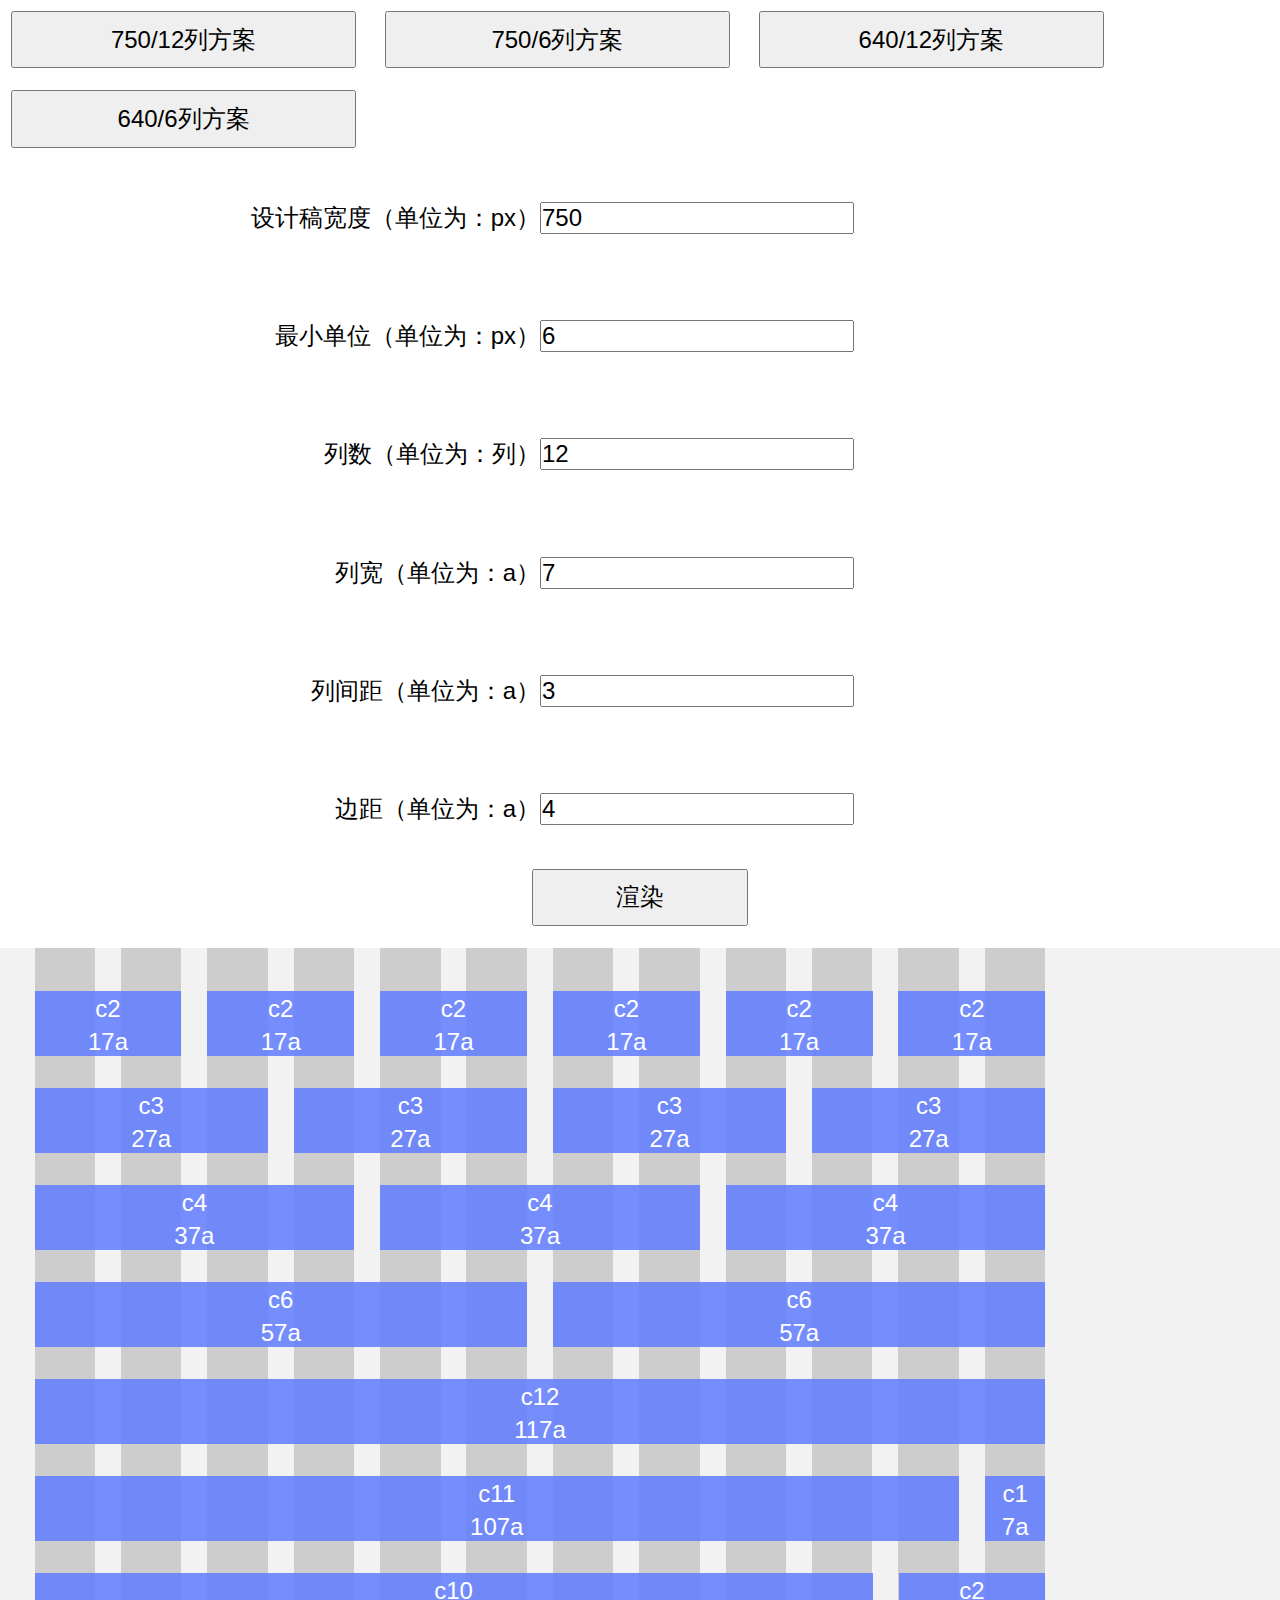
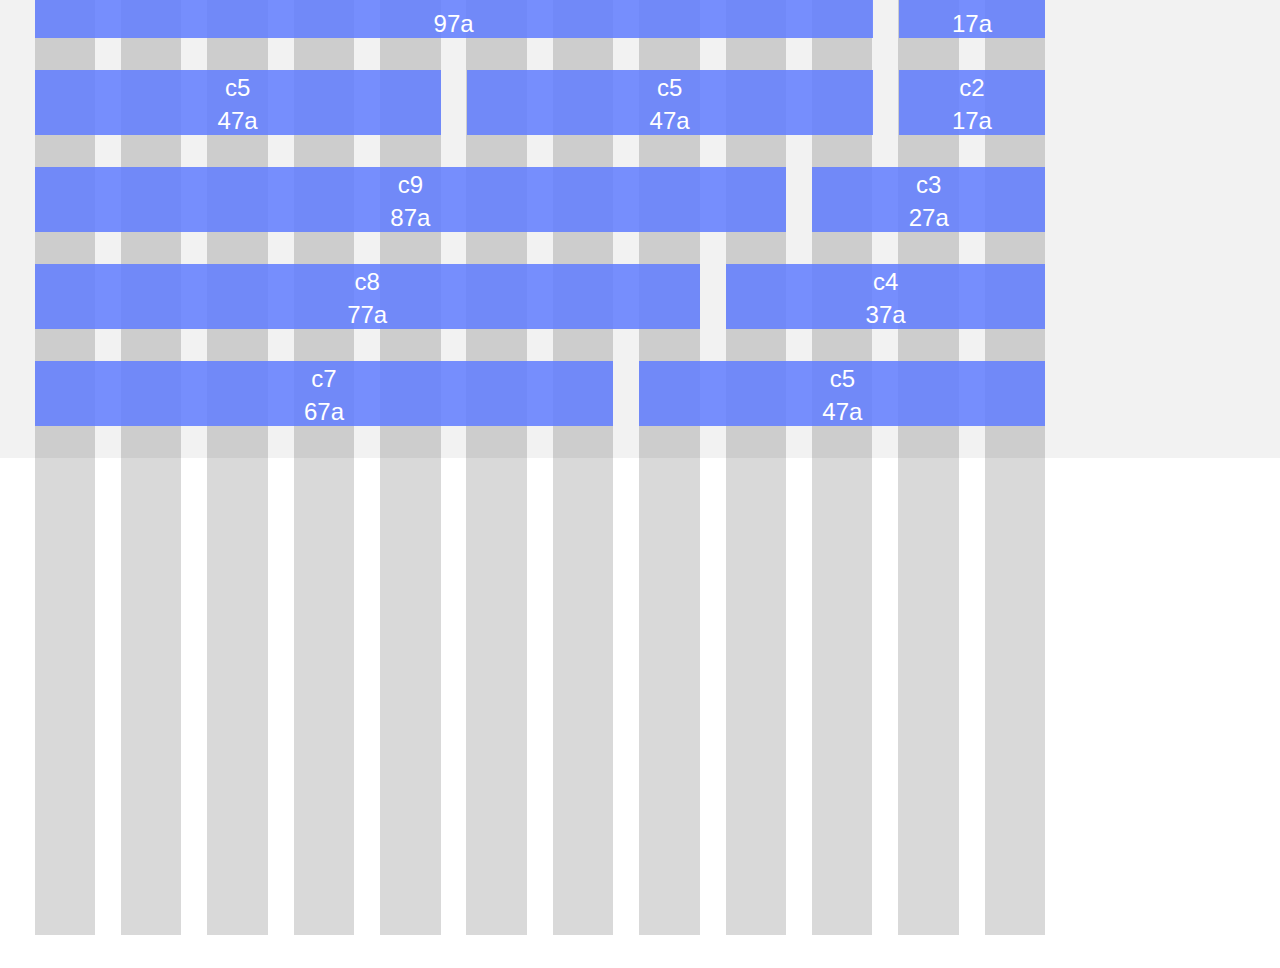
<file: m_zy/m_zy/js/index.html>
<!DOCTYPE HTML>
<html>
<head>
    <meta charset="utf-8" />
    <meta content="yes" name="apple-mobile-web-app-capable" />
    <meta content="yes" name="apple-touch-fullscreen" />
    <meta content="telephone=no,email=no" name="format-detection" />
    <meta content="maximum-dpr=2" name="flexible" />
    <meta content="modeName=750-12" name="grid" />
    <script src="build/flexible_css.debug.js"></script>
    <script src="build/flexible.debug.js"></script>
    <script src="build/makegrid.debug.js"></script>
    <title>lib.flexible - 移动端自适应方案</title>
    <style type="text/css">
    html {
        width: 100%;
    }

    .grid > div,.grid-thin > div,.grid-fat > div {
        margin-bottom: 0.3rem;
        text-align: center;
        color: #fff;
    }
    
    div[class^="col-"] > div {
        margin-top: 0.04rem;
    }

    .grid>div {
        background-color: rgba(242,234,255,0.8);
        background-color: rgba(96,125,255,0.85);
    }
    .grid-thin>div {
        background-color: rgba(241,149,36,0.85);
    }
    .grid-fat>div {
        background-color: rgba(228,80,66,0.85);
        outline: 1px dashed #333;
    }
    .grid-fat-wrap .bg>div {
        outline: 1px solid #fff;
    }
    .grid-thin-wrap, .grid-wrap, .grid-fat-wrap {
        position: relative;
        background-color: rgba(241,149,36, 0.2);
        background-color: rgba(0,0,0, 0.05);
        padding-top: 0.4rem;
    }

    .grid-thin-wrap .bg,.grid-wrap .bg,.grid-fat-wrap .bg {
        position: absolute;
        z-index: -1;
        top: 0;
    }

    .grid-thin-wrap .bg > div[class^="col-"],
    .grid-wrap .bg > div[class^="col-"],
    .grid-fat-wrap .bg > div[class^="col-"]{
        height: 14.7rem;
    }

    .grid-thin-wrap .bg>div,
    .grid-wrap .bg>div,
    .grid-fat-wrap .bg>div{
        background-color: rgba(0,0,0, 0.15);
    }

    .global button{
        width: 3.2rem;
        padding: 0.1rem 0;
        margin: 0.1rem;
        font-size: inherit;
    }

    .grid-config {
        margin-bottom: 0.2rem;
    }

    .grid-config label{
        display: inline-block;
        padding: 0.4rem 0;
        width: 5rem;
        text-align: right;
        font-size: inherit;
    }

    .grid-config input {
        display: inline-block;
        font-size: inherit;
    }

    .grid-config button {
        display: block;
        width: 2rem;
        padding: 0.1rem;
        font-size: inherit;
        margin: auto;
    }

    [data-dpr="1"] .grid-config, [data-dpr="1"] .global{
        font-size: 12px;
    }
    [data-dpr="2"] .grid-config, [data-dpr="2"] .global{
        font-size: 24px;
    }
    [data-dpr="3"] .grid-config, [data-dpr="3"] .global{
        font-size: 36px;
    }
    </style>
</head>
<body>
<div class="global">
    <button data-grid-mode="750-12">750/12列方案</button>
    <button data-grid-mode="750-6">750/6列方案</button>
    <button data-grid-mode="640-12">640/12列方案</button>
    <button data-grid-mode="640-6">640/6列方案</button>
</div>
<div class="grid-config">
    <div><label>设计稿宽度（单位为：px）</label><input name="designWidth" value="750"></div>
    <div><label>最小单位（单位为：px）</label><input name="designUnit" value="6"></div>
    <div><label>列数（单位为：列）</label><input name="columnCount" value="12"></div>
    <div><label>列宽（单位为：a）</label><input name="columnXUnit" value="7"></div>
    <div><label>列间距（单位为：a）</label><input name="gutterXUnit" value="3"></div>
    <div><label>边距（单位为：a）</label><input name="edgeXUnit" value="4"></div>
    <div><button id="render">渲染</button></div>
</div>
<div class="grid-wrap"></div>
<script type="text/template" id="grid-html">
    <div class="grid">
        <div class="col-2"><div class="info"></div><div class="a"></div></div>
        <div class="col-2"><div class="info"></div><div class="a"></div></div>
        <div class="col-2"><div class="info"></div><div class="a"></div></div>
        <div class="col-2"><div class="info"></div><div class="a"></div></div>
        <div class="col-2"><div class="info"></div><div class="a"></div></div>
        <div class="col-2"><div class="info"></div><div class="a"></div></div>
    </div>
    <div class="grid">
        <div class="col-3"><div class="info"></div><div class="a"></div></div>
        <div class="col-3"><div class="info"></div><div class="a"></div></div>
        <div class="col-3"><div class="info"></div><div class="a"></div></div>
        <div class="col-3"><div class="info"></div><div class="a"></div></div>
    </div> 

    <div class="grid">
        <div class="col-4"><div class="info"></div><div class="a"></div></div>
        <div class="col-4"><div class="info"></div><div class="a"></div></div>
        <div class="col-4"><div class="info"></div><div class="a"></div></div>
    </div>

    <div class="grid">
        <div class="col-6"><div class="info"></div><div class="a"></div></div>
        <div class="col-6"><div class="info"></div><div class="a"></div></div>
    </div>

    <div class="grid">
        <div class="col-12"><div class="info"></div><div class="a"></div></div>
    </div>

    <div class="grid">
        <div class="col-11"><div class="info"></div><div class="a"></div></div>
        <div class="col-1"><div class="info"></div><div class="a"></div></div>
    </div>

    <div class="grid">
        <div class="col-10"><div class="info"></div><div class="a"></div></div>
        <div class="col-2"><div class="info"></div><div class="a"></div></div>
    </div>
    
    <div class="grid">
        <div class="col-5"><div class="info"></div><div class="a"></div></div>
        <div class="col-5"><div class="info"></div><div class="a"></div></div>
        <div class="col-2"><div class="info"></div><div class="a"></div></div>
    </div>
    <div class="grid">
        <div class="col-9"><div class="info"></div><div class="a"></div></div>
        <div class="col-3"><div class="info"></div><div class="a"></div></div>
    </div>
    <div class="grid">
        <div class="col-8"><div class="info"></div><div class="a"></div></div>
        <div class="col-4"><div class="info"></div><div class="a"></div></div>
    </div>
    <div class="grid">
        <div class="col-7"><div class="info"></div><div class="a"></div></div>
        <div class="col-5"><div class="info"></div><div class="a"></div></div>
    </div>
    <div class="grid bg">
        <div class="col-1"></div>
        <div class="col-1"></div>
        <div class="col-1"></div>
        <div class="col-1"></div>
        <div class="col-1"></div>
        <div class="col-1"></div>
        <div class="col-1"></div>
        <div class="col-1"></div>
        <div class="col-1"></div>
        <div class="col-1"></div>
        <div class="col-1"></div>
        <div class="col-1"></div>
    </div>
</script>
<script>
    function fillHtml() {
        var html = document.querySelector('#grid-html').innerHTML;
        var wrap = document.querySelector('.grid-wrap');
        wrap.innerHTML = html;
        var params = lib.flexible.gridParams;

        for (var i = 1; i <= params.columnCount; i++) {
            (function(j) {
                Array.prototype.slice.call(wrap.querySelectorAll('.grid .col-' + j)).forEach(function(el) {
                    var info = el.querySelector('.info');
                    var a = el.querySelector('.a');
                    if (info) {
                        info.innerHTML = 'c' + j;
                    }
                    if (a) {
                        a.innerHTML = (params.columnXUnit * j + params.gutterXUnit * (j - 1)) + 'a';
                    }
                });
            })(i);
        }
    }

    document.querySelector('.global').addEventListener('click', function(e) {
        var target = e.target;
        if (target.tagName.toUpperCase() === 'BUTTON') {
            var modeName = target.getAttribute('data-grid-mode');

            lib.flexible.makeGridMode(modeName);
            var params = lib.flexible.gridParams;
            for (var key in params) {
                document.querySelector('.grid-config input[name="' + key+ '"]').value = params[key];
            }
            fillHtml();
        }
    });

    document.querySelector('#render').addEventListener('click', function() {
        var designWidth = parseFloat(document.querySelector('.grid-config input[name="designWidth"]').value);
        var designUnit = parseFloat(document.querySelector('.grid-config input[name="designUnit"]').value);
        var columnCount = parseFloat(document.querySelector('.grid-config input[name="columnCount"]').value);
        var columnXUnit = parseFloat(document.querySelector('.grid-config input[name="columnXUnit"]').value);
        var gutterXUnit = parseFloat(document.querySelector('.grid-config input[name="gutterXUnit"]').value);
        var edgeXUnit = parseFloat(document.querySelector('.grid-config input[name="edgeXUnit"]').value);

        lib.flexible.makeGrid({
            designWidth: designWidth,
            designUnit: designUnit,
            columnCount: columnCount,
            columnXUnit: columnXUnit,
            gutterXUnit: gutterXUnit,
            edgeXUnit: edgeXUnit
        });
        fillHtml();
    }, false);

    fillHtml();
</script>
</body>
</html>
</file>
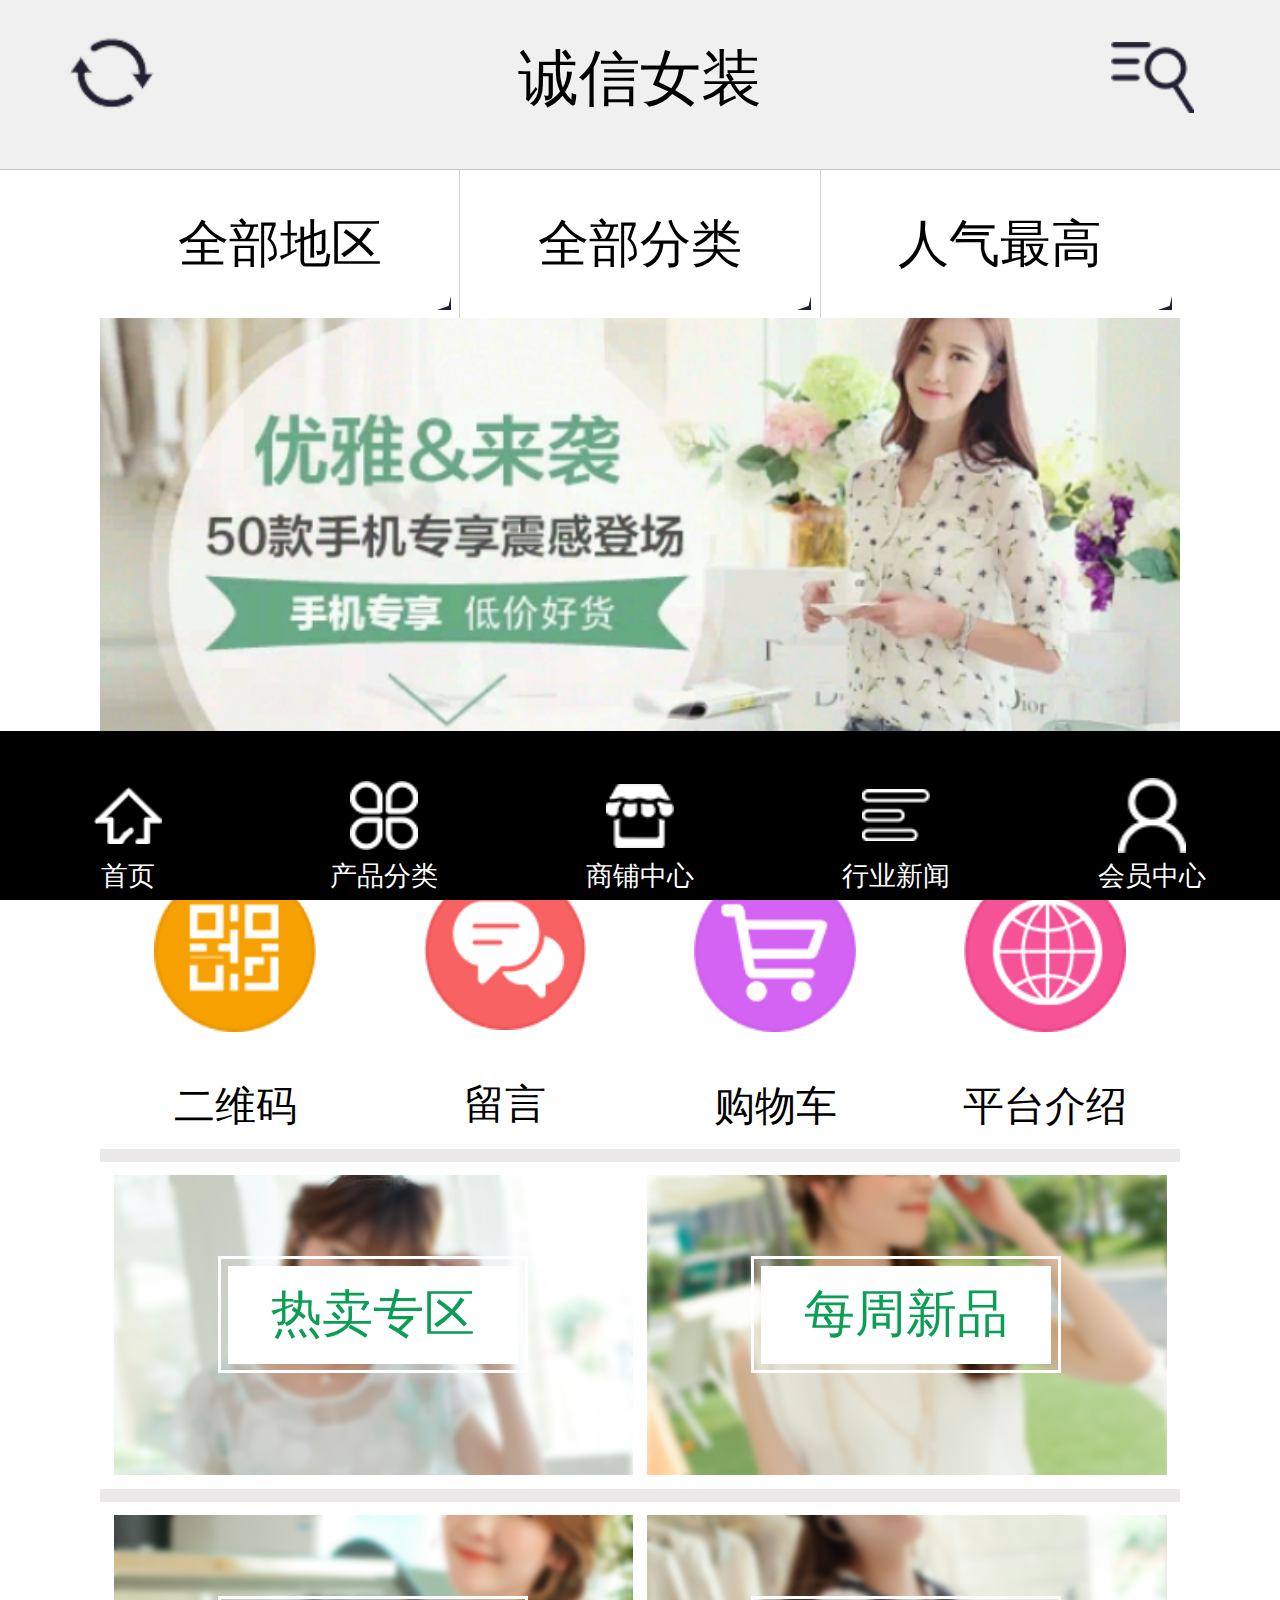
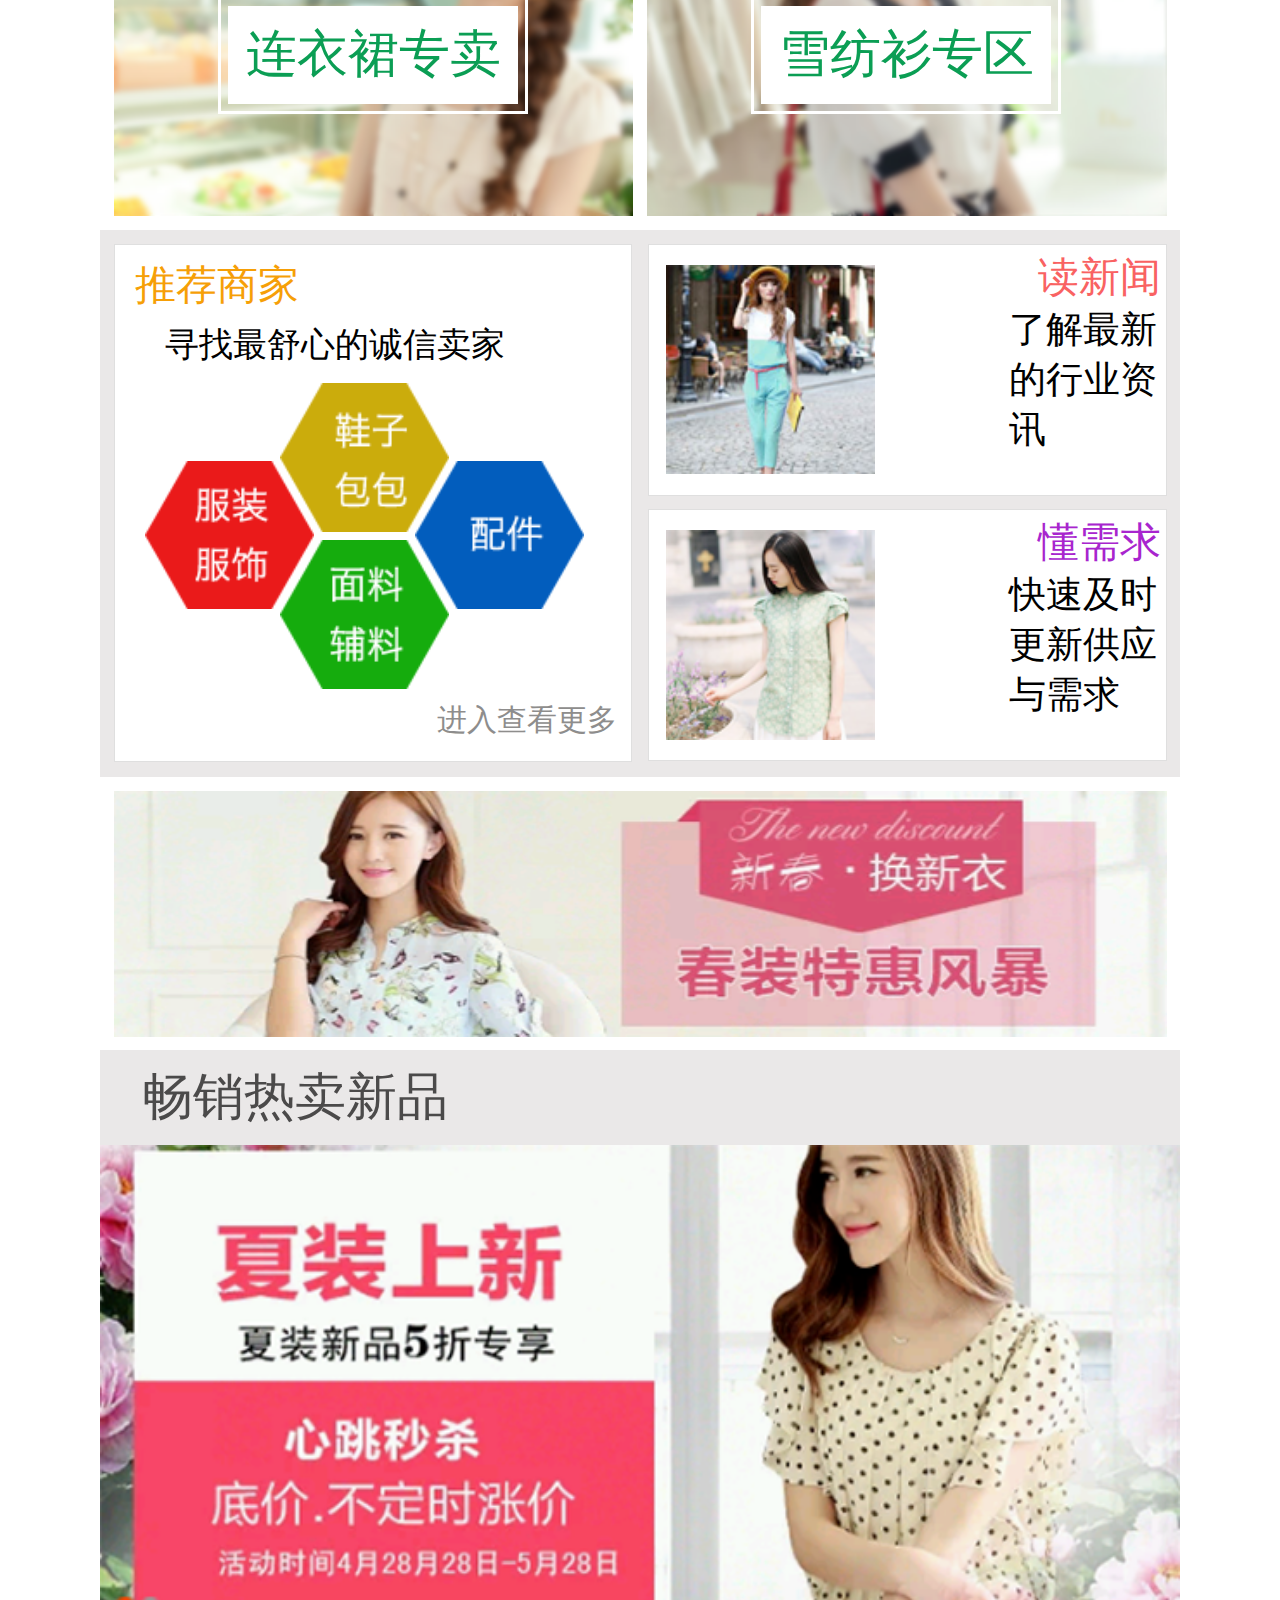
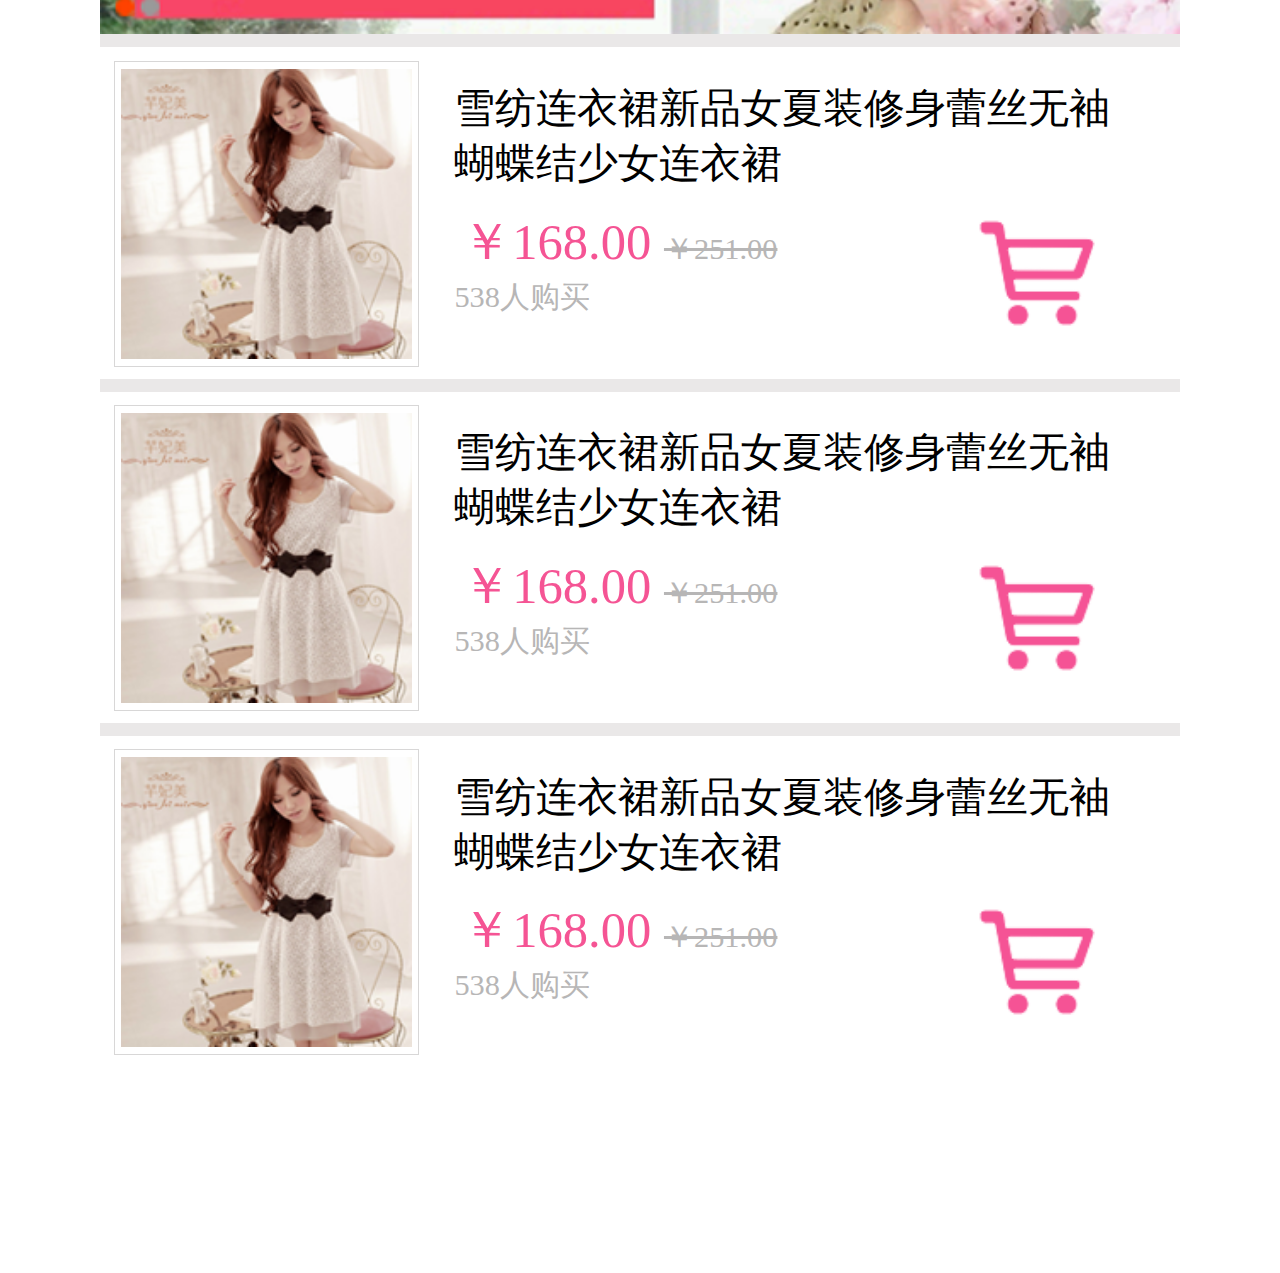
<file: hly/hly.html>
<!DOCTYPE html>
<html lang="en">
<head>
	<meta http-equiv="content-type" content="text/html" charset="utf-8">
	<meta name="viewport" content="width=dovice-width,initial-scale=0.5, maximum-scale=1, minimum-scale=1, user-scalable=no">
	<!-- minimum-scale最小缩放比，maxcium-scale最大缩放比 -->
	<!-- minimum-scale=1会有问题 为什么呢max的不会 手淘里都是0.5 -->
	<script src="./js/flexible_css.debug.js"></script>
	<script src="./js/flexible.debug.js"></script>
	<title>小宇宇的m端作业</title>
	<link rel="stylesheet" href="./css/style.css">
</head>
<body>
	<div class="g-head">
		<div id="refresh">
			<img src="./img/refresh.png" alt="#">
		</div>
		<div class="mid"><span>诚信女装</span></div>
		<div id="search">
			<img src="./img/search.png" alt="#">
		</div>
	</div>
	<div class="g-wrap">
		<div class="m-nav">
			<a href="#">
				<div class="nlf"   style="border-left: #fff">
					<span>全部地区</span>
					<img src="./img/corner.png" alt="#">
				</div>
			</a>
			<a href="#">
				<div class="nmid">
					<span>全部分类</span>
					<img src="./img/corner.png" alt="#">
				</div>
			</a>
			<a href="#" >
				<div class="nrg">
					<span>人气最高</span>
					<img src="./img/corner.png" alt="#">
				</div>
			</a>
		</div>
		<div class="m-banner">
			<ul>
				<li class="card">
					<a href="#"><img src="./img/lunbo.png" alt=""></a>
				</li>
				<li class="card">
					<a href="#"><img src="./img/lunbo.png" alt=""></a>
				</li>
				<li class="card">
					<a href="#"><img src="./img/lunbo.png" alt=""></a>
				</li>
				<li class="card">
					<a href="#"><img src="./img/lunbo.png" alt=""></a>
				</li>
			</ul>
		</div>
		<div class="m-tips">
			<a href="#">
				<div class="inner1">
					<img src="./img/tip1.png" alt="#">
					<span>二维码</span>
				</div>
			</a>
			<a href="#">
				<div class="inner2">
					<img src="./img/tip2.png" alt="#">
					<span>留言</span>
				</div>
			</a>
			<a href="#">
				<div class="inner3">
					<img src="./img/tip3.png" alt="#">
					<span>购物车</span>
				</div>
			</a>
			<a href="#">
				<div class="inner4">
					<img src="./img/tip4.png" alt="#">
					<span>平台介绍</span>
				</div>
			</a>	
		</div>
		<div class="m-tab">
			<div class="iner1">
				<a href="#">
					<div class="part1">
						<img src="./img/tab1.png" alt="#">
						<div class="pborder">
							<div class="pname"><span>热卖专区</span></div>
						</div>
					</div>
				</a>				
				<a href="#">
					<div class="part2">
						<img src="./img/tab2.png" alt="#">
						<div class="pborder">
							<div class="pname"><span>每周新品</span></div>
						</div>
					</div>
				</a>
			</div>
			<div class="iner2">
				<a href="#">
					<div class="part1">
						<img src="./img/tab3.png" alt="#">
						<div class="pborder">
						<div class="pname"><span>连衣裙专卖</span></div>
						</div>
					</div>
				</a>
				<a href="#">
					<div class="part2">
						<img src="./img/tab4.png" alt="#">
						<div class="pborder">
							<div class="pname"><span>雪纺衫专区</span></div>
						</div>
					</div>
				</a>

			</div>
		</div>
		<div class="m-new">
			<div class="tuijian">
				<p class="p1">推荐商家</p>
				<p class="p2">寻找最舒心的诚信卖家</p>
				<div class="choic-red"><img src="./img/red.png" alt=""></div>
				<div class="choic-yellow"><img src="./img/yellow.png" alt=""></div>
				<div class="choic-green"><img src="./img/green.png" alt=""></div>
				<div class="choic-blue"><img src="./img/blue.png" alt=""></div>
				<a href="#"><p class="p3">进入查看更多</p></a>
			</div>
			<div class="news">
				<img src="./img/news.png" alt="">
				<div class="ntxt">
					<p>读新闻</p>
					了解最新的行业资讯
				</div>
			</div>
			<div class="needs">
				<img src="./img/needs.png" alt="">
				<div class="dtxt">
					<p>懂需求</p>
					快速及时更新供应与需求
				</div>
			</div>
		</div>
		<div class="m-ad">
			<div class="adver">
				<img src="./img/adver.png" alt="#">
			</div>
		</div>
		<div class="m-hotit">
			<span>畅销热卖新品</span>
		</div>
		<div class="m-hot">
			<img src="./img/hot.png" alt="#">
		</div>
		<div class="m-hlist1">
			<img src="./img/hotlist.png" alt="">
			<p class="imf1">雪纺连衣裙新品女夏装修身蕾丝无袖蝴蝶结少女连衣裙</p>
			<p class="imf2">￥168.00 <span>￥251.00</span></p>
			<p class="imf3">538人购买</p>
			<a href="#"><img src="./img/chart.png" alt="" id="chart"></a>
		</div>
		<div class="m-hlist2">
			<img src="./img/hotlist.png" alt="">
			<p class="imf1">雪纺连衣裙新品女夏装修身蕾丝无袖蝴蝶结少女连衣裙</p>
			<p class="imf2">￥168.00 <span>￥251.00</span></p>
			<p class="imf3">538人购买</p>
			<a href="#"><img src="./img/chart.png" alt="" id="chart"></a>
		</div>
		<div class="m-hlist3">
			<img src="./img/hotlist.png" alt="">
			<p class="imf1">雪纺连衣裙新品女夏装修身蕾丝无袖蝴蝶结少女连衣裙</p>
			<p class="imf2">￥168.00 <span>￥251.00</span></p>
			<p class="imf3">538人购买</p>
			<a href="#"><img src="./img/chart.png" alt="" id="chart"></a>
		</div>
	</div>
	<div class="g-footer">
		<a href="#"><div class="fin1"><p>首页</p></div></a>
		<a href="#"><div class="fin2" style="left: 20%;"><p>产品分类</p></div></a>
		<a href="#"><div class="fin3" style="left: 40%;"><p>商铺中心</p></div></a>
		<a href="#"><div class="fin4" style="left: 60%;"><p>行业新闻</p></div></a>
		<a href="#"><div class="fin5" style="left: 80%;"><p>会员中心</p></div></a>
	</div>
</body>
</html>
</file>
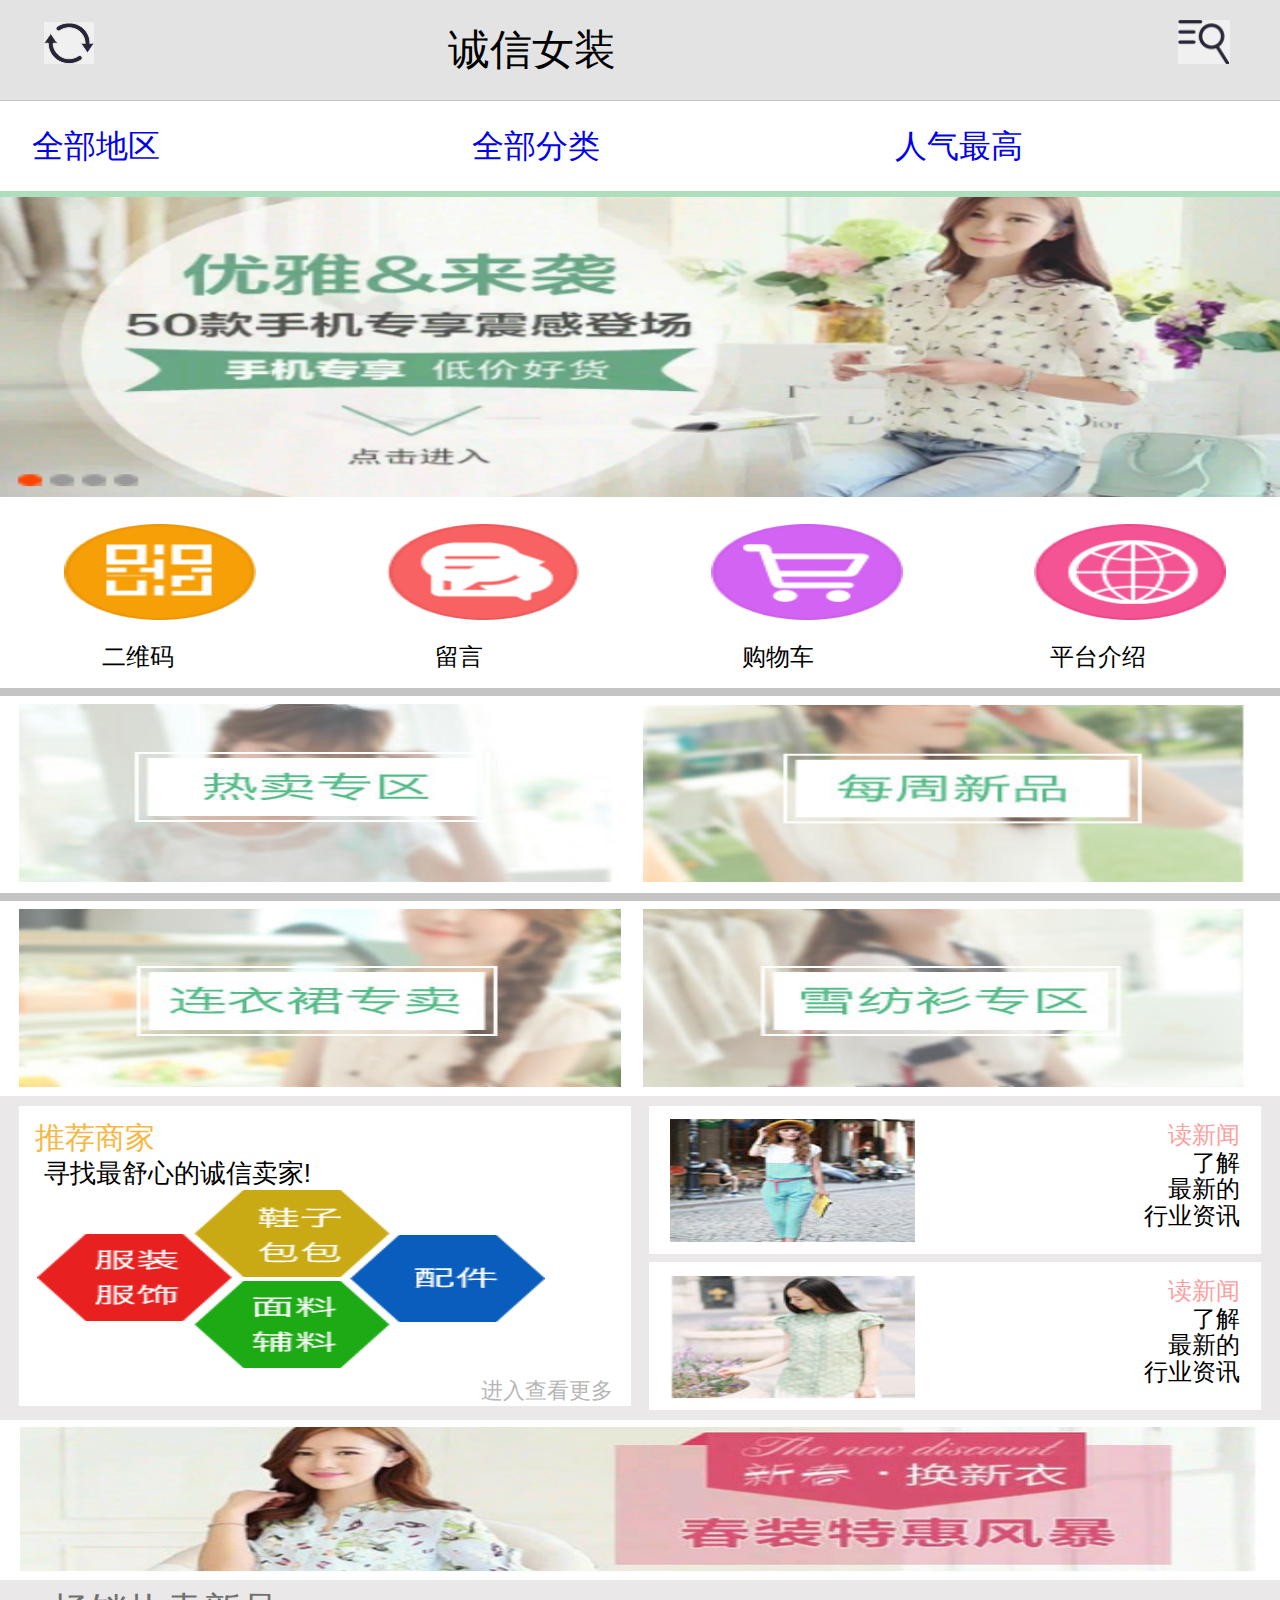
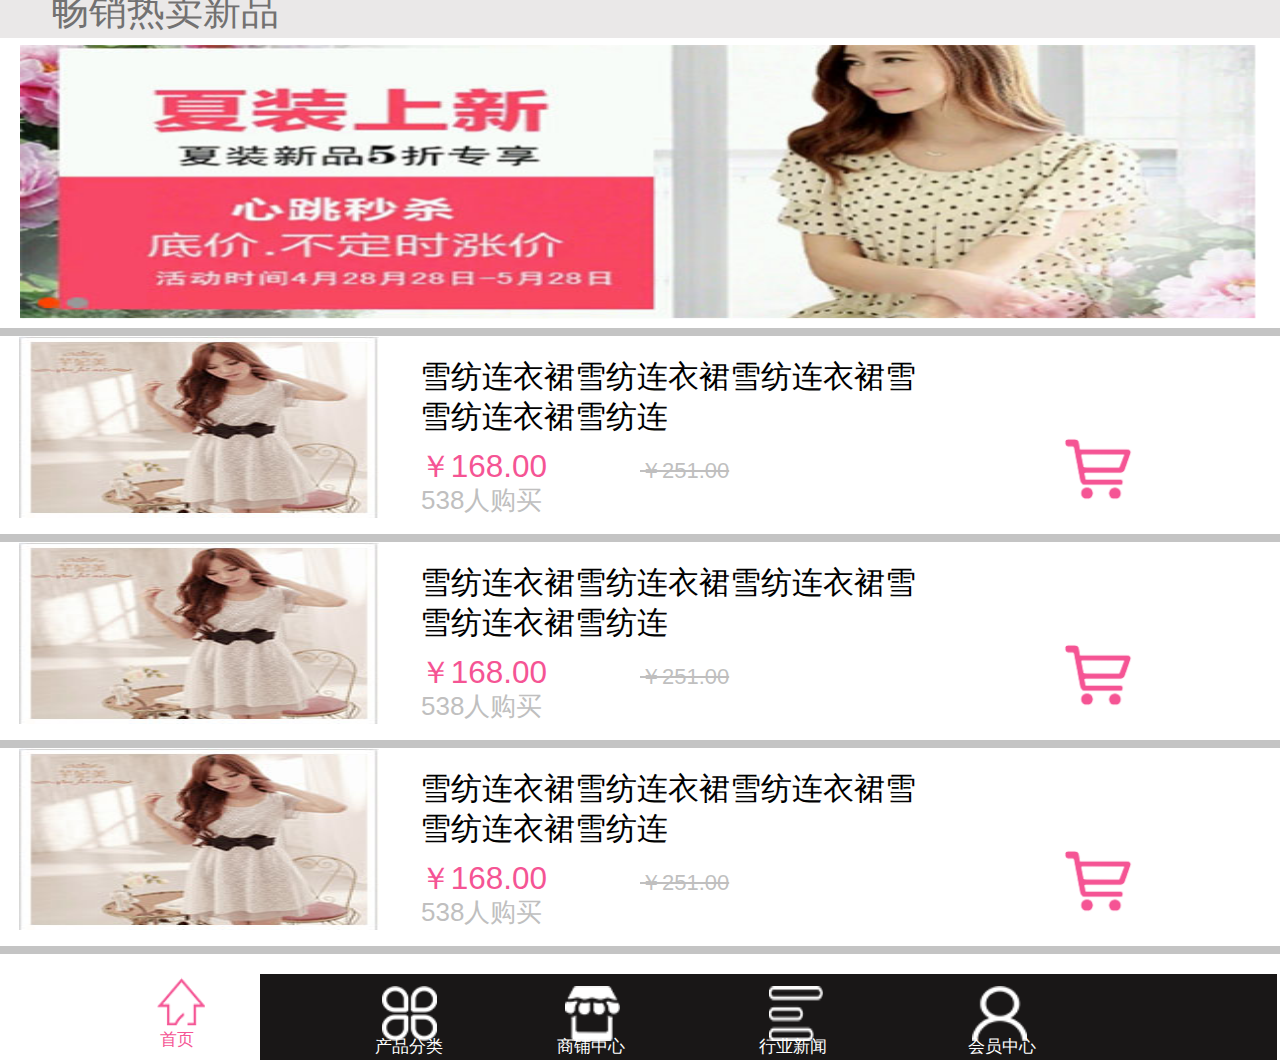
<file: m_zy/m_zy/first_m.html>
<!DOCTYPE html>
<html "lang="en">
<head>
    <meta charset="UTF-8">
    <meta name="viewport" content="width=device-width, initial-scale=1.0, maximum-scale=1.0, user-scalable=0" />
    <title>first MT</title>
    <link rel="stylesheet" type="text/css" href="css\mt.css">
    <script type="text/javascript" src="js/build/flexible_css.debug.js"></script>
 	<script type="text/javascript" src="js/build/flexible.debug.js"></script>
</head>
<body class="full">
	<div class="head">
		<span class="refresh">
		<img src="img\refresh.png" >
		</span> 
		<span class="cheng">
		诚信女装	
		</span>
		<span class="search">
			<img src="img\search.png">
		</span>
	</div>
	<div class="line"></div>
	<div class="example">
        <ul id="nav">
            <li class="lili"><a href="#">全部地区</a>
                <div>
                    <ul>
                        <li><a href="#">人气最高</a></li>
                        <li><a href="#">价格最低</a></li>
                        <li><a href="#">价格最高</a></li>
                        <li><a href="#">销量最高</a></li>
                        <li><a href="#">折扣最低</a></li>
                    </ul>
                </div>
            </li>
            <li class="lili"><a href="#">全部分类</a>
                <div>
                    <ul>
                        <li><a href="#">人气最高</a></li>
                        <li><a href="#">价格最低</a></li>
                        <li><a href="#">价格最高</a></li>
                        <li><a href="#">销量最高</a></li>
                        <li><a href="#">折扣最低</a></li>
                    </ul>
                </div>
            </li>
            <li class="lili"><a href="#">人气最高</a>
                <div>
                    <ul>
                        <li><a href="#">人气最高</a></li>
                        <li><a href="#">价格最低</a></li>
                        <li><a href="#">价格最高</a></li>
                        <li><a href="#">销量最高</a></li>
                        <li><a href="#">折扣最低</a></li>
                    </ul>
                </div>
            </li>
        </ul>
    </div>
	<div class="green"></div>
	<div class="main">
		<img src="img\main.png">
	</div>
	<div class="four">
		<p class="top"></p>
		<span class="code"><img src="img\code.png"></span>
		<span class="message"><img src="img\message.png"></span>
		<span class="shopping"><img src="img\shopping.png"></span>
		<span class="qiu"><img src="img\qiu.png"></span>
		<p class="top1"></p>
		<p>
			<span class="code1">二维码</span>
			<span class="message1">留言</span>
			<span class="shopping1">购物车</span>
			<span class="qiu1">平台介绍</span>
		</p>
	</div>
	<div class="line1"></div>
	<div class="special">
		<p class="line3"></p>
		<span><img src="img\sale.jpg"></span>
		<span><img src="img\new.jpg"></span>
		<p class="line3"></p>
		<p class="line1"></p>
		<p class="line3"></p>
		<span><img src="img\dress.jpg"></span>
		<span><img src="img\shirt.jpg"></span>
		<p class="line3"></p>
	</div>
	<div class="recommend">
		<div class="rleft">
			<p class="rleft1">推荐商家</p>
			<p class="rleft2">寻找最舒心的诚信卖家!</p>
			<img src="img\color.png">
			<p class="rleft3"><a href="#">进入查看更多</a></p>
		</div>
		<div class="right1">
		<img src="img\one.jpg">
		<p class="right11">读新闻</p>
		<p class="right12">了解</p>
		<p class="right13">最新的</p>
		<p class="right14">行业资讯</p>
		</div>
		<div class="right2">
		<img src="img\two.jpg">
		<p class="right21">读新闻</p>
		<p class="right22">了解</p>
		<p class="right23">最新的</p>
		<p class="right24">行业资讯</p>
		</div>
	</div>
	<div class="long">
		<img src="img\long.jpg">
	</div>
	<div class="font">
		<p>畅销热卖新品</p>
	</div>
	<div class="big">
		<img src="img\big.jpg">
	</div>
	<div class="line1"></div>
	<div class="buy">
	<a href="#"><img src="img\three.jpg"></a>
	<span class="buy1">雪纺连衣裙雪纺连衣裙雪纺连衣裙雪</span><br/>
	<span class="buy2">雪纺连衣裙雪纺连</span>
	<span class="buy3">￥168.00</span>
	<span class="buy4">￥251.00</span>
	<span class="buy5">538人购买</span>
	<span class="car"><img src="img\car.png"></span>
	</div>
	<div class="line1"></div>
	<div class="buy">
	<a href="#"><img src="img\three.jpg"></a>
	<span class="buy1">雪纺连衣裙雪纺连衣裙雪纺连衣裙雪</span><br/>
	<span class="buy2">雪纺连衣裙雪纺连</span>
	<span class="buy3">￥168.00</span>
	<span class="buy4">￥251.00</span>
	<span class="buy5">538人购买</span>
	<span class="car"><img src="img\car.png"></span>
	</div>
	<div class="line1"></div>
	<div class="buy">
	<a href="#"><img src="img\three.jpg"></a>
	<span class="buy1">雪纺连衣裙雪纺连衣裙雪纺连衣裙雪</span><br/>
	<span class="buy2">雪纺连衣裙雪纺连</span>
	<span class="buy3">￥168.00</span>
	<span class="buy4">￥251.00</span>
	<span class="buy5">538人购买</span>
	<span class="car"><img src="img\car.png"></span>
	</div>
	<div class="line1"></div>
	<div class="footer">
		<span class="footer1"><img src="img\home.png"></span>
		<div class="footer2">
			<span class="footer21"><img src="img\chanpin.png"></span>
			<span class="footer22"><img src="img\dianpu.png"></span>
			<span class="footer23"><img src="img\xinwen.png"></span>
			<span class="footer24"><img src="img\yonghu.png"></span>
		</div>
		<p class="footer3">
			<span class="home">首页</span>
			<div>
				<span class="chanpin">产品分类</span>
				<span class="dianpu">商铺中心</span>
				<span class="xinwen">行业新闻</span>
				<span class="yonghu">会员中心</span>
			</div>
		</p>
	</div>

</body>
</html>
</file>
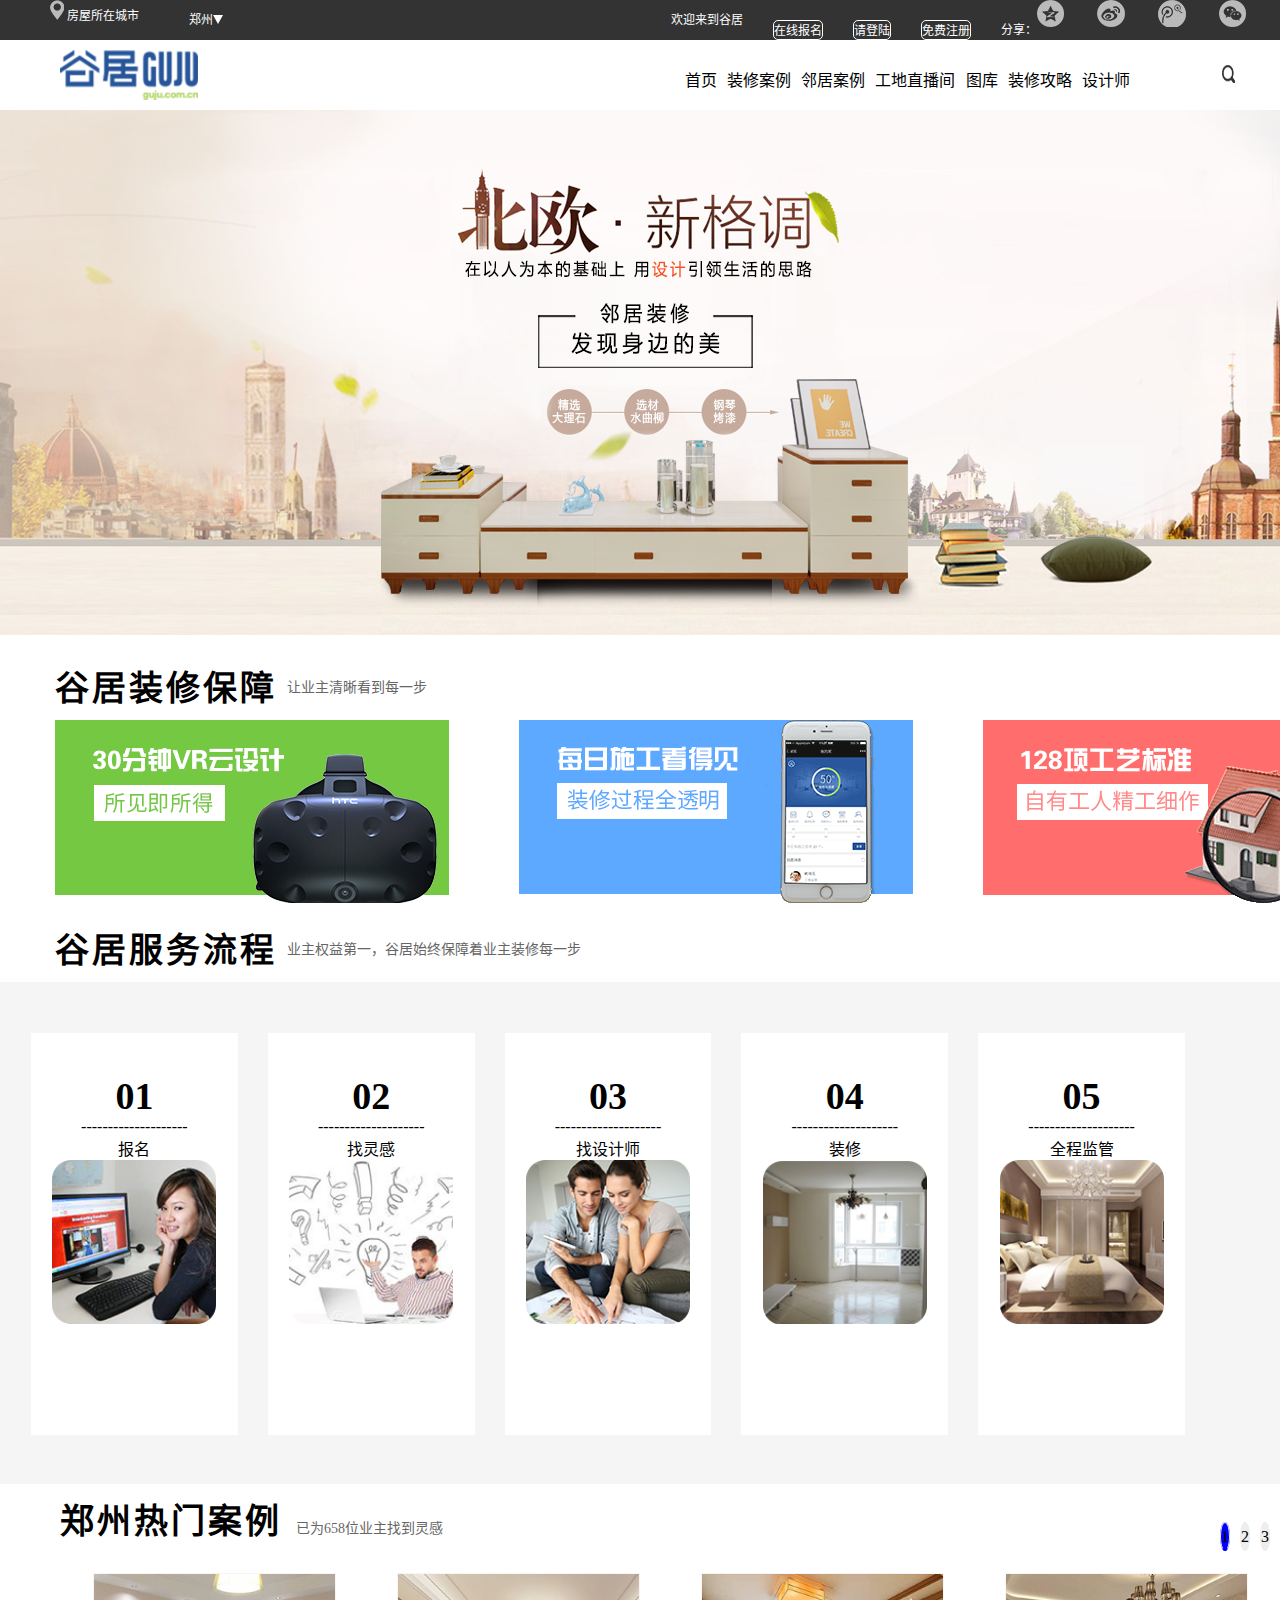
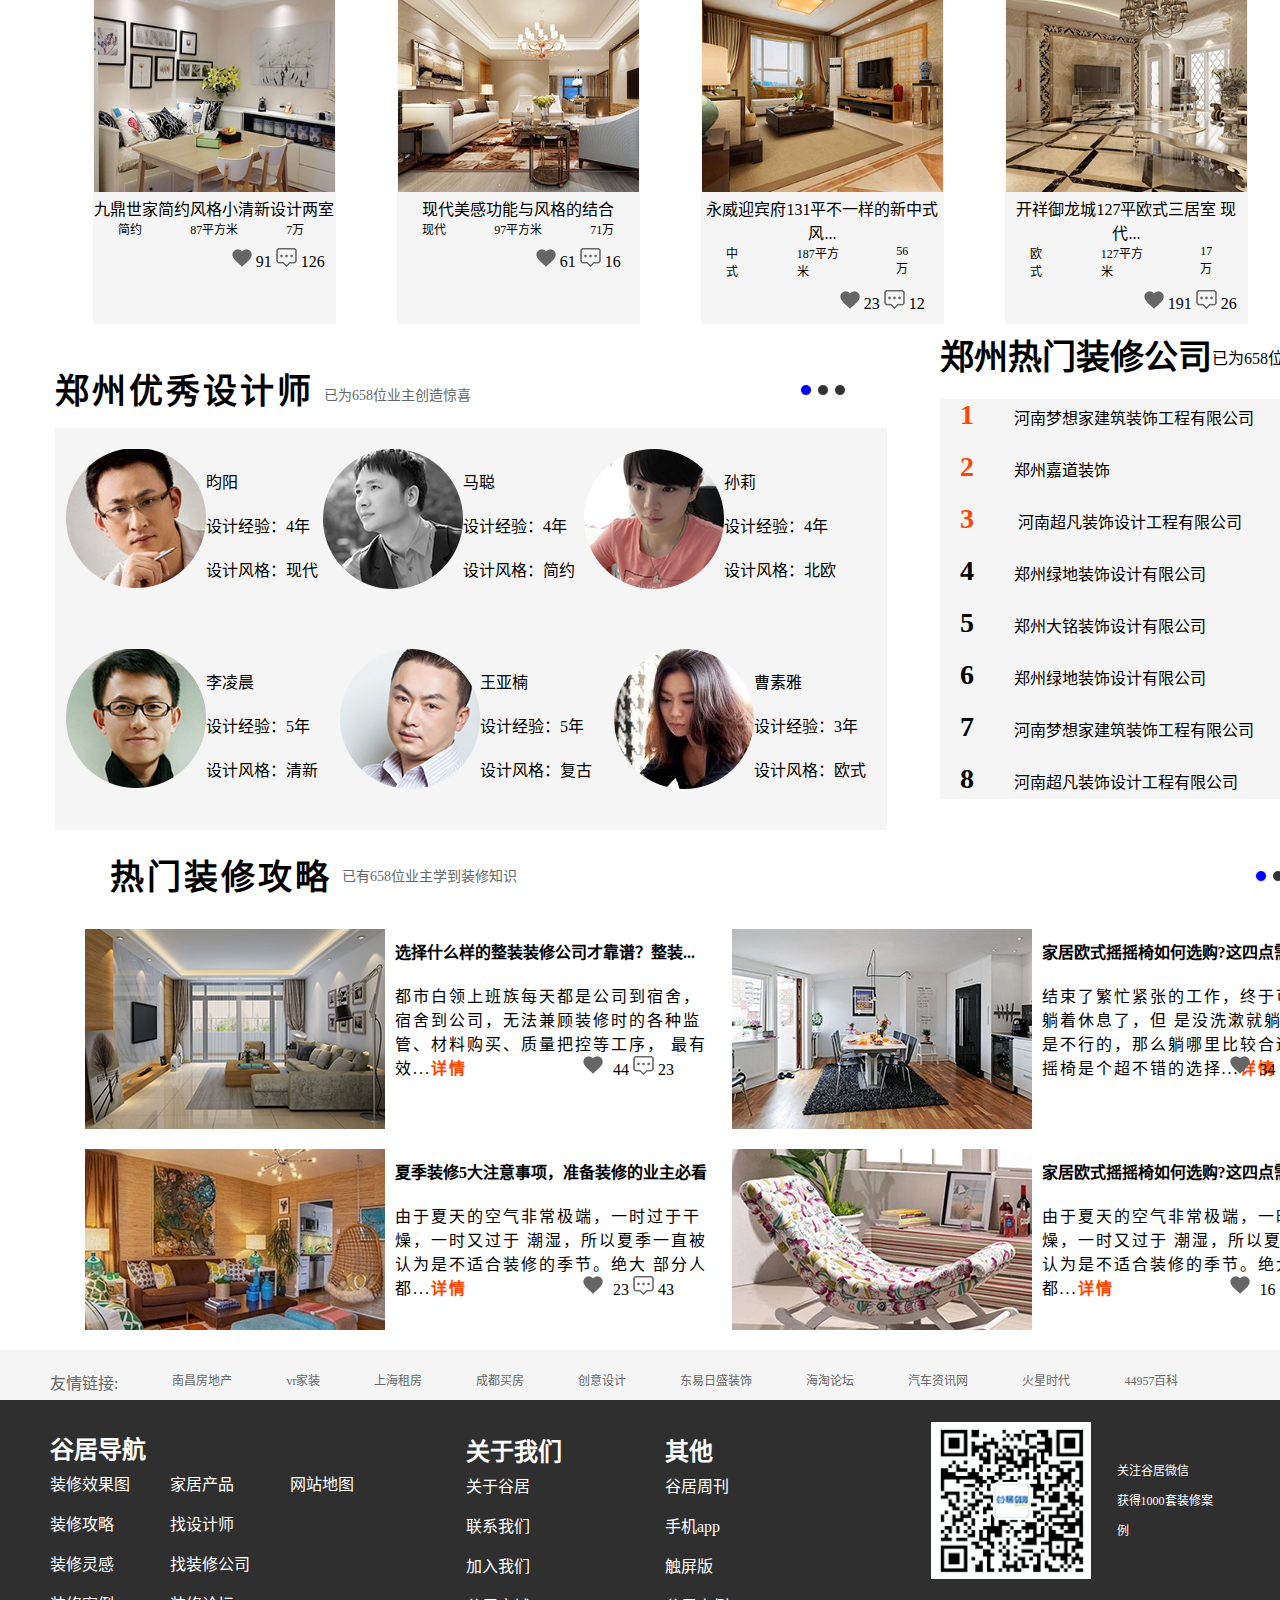
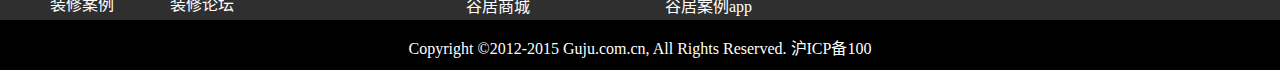
<file: yq/yq2.0/树莓第二次.html>
<!DOCTYPE html>
<html lang="zh-cn">
<head>
    <meta charset="UTF-8">
    <title>Title</title>
    <link rel="stylesheet" type="text/css" href="second.css">
    <script>
        window.onload=
                function () {
                    var container = document.getElementById('container');
                    var list = document.getElementById('list');
                    var buttons = document.getElementById('buttons').getElementsByTagName('span');
                    var prev = document.getElementById('prev');
                    var next = document.getElementById('next');
                    var index = 1;
                    var timer;
                    function animate(offset) {
                        var newLeft = parseInt(list.style.left) + offset;
                        list.style.left = newLeft + 'px';
                        if (newLeft > -830) {
                            list.style.left = -2490 + 'px';
                        }
                        if (newLeft < -2490) {
                            list.style.left = -830 + 'px';
                        }
                    }
                    function play() {
                        timer = setInterval(function () {
                            next.onclick();
                        }, 2000)
                    }
                    function stop() {
                        clearInterval(timer);
                    }
                    function buttonsShow() {
                        for (var i = 0; i < buttons.length; i++) {
                            if (buttons[i].className == "on") {
                                buttons[i].className = "";
                            }
                        }
                        buttons[index - 1].className = "on";
                    }
                    prev.onclick = function () {
                        index -= 1;
                        if (index < 1) {
                            index = 3
                        }
                        buttonsShow();
                        animate(830);
                    };
                    next.onclick = function () {
                        index += 1;
                        if (index > 3) {
                            index = 1
                        }
                        animate(-830);
                        buttonsShow();
                    };
                    for (var i = 0; i < buttons.length; i++) {
                        (function (i) {
                            buttons[i].onclick = function () {
                                var clickIndex = parseInt(this.getAttribute('index'));
                                var offset = 830 * (index - clickIndex);
                                animate(offset);
                                index = clickIndex;
                                buttonsShow();
                            }
                        })(i)
                    }
                    container.onmouseover = stop;
                    container.onmouseout = play;
                    play();
                    function demo() {
                        var speed=10;
                        var tab=document.getElementById("demo");
                        var tab1=document.getElementById("demo1");
                        var tab2=document.getElementById("demo2");
                        tab2.innerHTML=tab1.innerHTML;
                        function Marquee(){
                            if(tab2.offsetWidth-tab.scrollLeft<=0)
                                tab.scrollLeft-=tab1.offsetWidth
                            else{
                                tab.scrollLeft++;
                            }
                        }
                        var MyMar=setInterval(Marquee,speed);
                        tab.onmouseover=function() {clearInterval(MyMar)};
                        tab.onmouseout=function() {MyMar=setInterval(Marquee,speed)};
                    }demo();
                }
    </script>
</head>
<body>
<div id="top" style="background-color:#333;color: white">
    <p class="left1"> <img src="第二次p/4.png"> 房屋所在城市</p>
    <p class="left2">郑州<img src="第二次p/03.png"></p>
    <p class="center">欢迎来到谷居</p>
    <p class="center1">在线报名</p>
    <p class="center1">请登陆</p>
    <p class="center1">免费注册</p>
    <p class="share">分享：</p>
    <p class="right">
        <a href="#"><img  src="第二次p/31.png"></a>
        <a href="#"><img  src="第二次p/33.png"></a>
        <a href="#"><img src="第二次p/35.png"></a>
        <a href="#"> <img   src="第二次p/37.png"></a>
</p></div>
<div id="nav">
    <img class="nav1" src="第二次p/159.png">
    <div class="nav01">
        <div ><a href="#" active>首页</a></div>
        <div class="nav2"><a href="#">装修案例</a></div>
        <div class="nav2"><a href="#">邻居案例</a></div>
        <div class="nav2"><a href="#">工地直播间</a></div>
        <div class="nav2"><a href="#">图库</a></div>
        <div class="nav2"><a href="#">装修攻略</a></div>
        <div class="nav2"><a href="#">设计师</a></div>
</div>
    <img class="nav3" style="width:1%;height: 18px;" src="第二次p/5.png">
</div>
<div id="demo">
    <div id="indemo">
        <div id="demo1">
            <a href="#"><img src="第二次p/1.png"/></a>
        </div>
        <div id="demo2"></div>
    </div>
</div>
<script>
</script>
<div id="ensure">
    <div class="c1">
  <h3>谷居装修保障</h3>
    <p>让业主清晰看到每一步</p>
     </div>
    <div class="c0">
        <img src="第二次p/09.png">
        <img src="第二次p/11.png">
        <img src="第二次p/113.png">
    </div>
</div>
<div id="serve">
    <div class="c1">
    <h3>谷居服务流程</h3>
    <p>业主权益第一，谷居始终保障着业主装修每一步</p>
    </div>
    <div class="c20">
        <div class="c3">
            <div class="c31">
                <h2>01</h2>
                <p>--------------------</p>
                <p>报名</p>
            <img src="第二次p/13.png">
        </div>
        </div>
        <div class="c3">
            <div class="c31">
            <h2>02</h2>
            <p>--------------------</p>
            <p>找灵感</p>
            <img src="第二次p/15.png">
        </div></div>
        <div class="c3">
            <div class="c31">
            <h2>03</h2>
            <p>--------------------</p>
            <p>找设计师</p>
            <img src="第二次p/17.png">
        </div></div>
        <div class="c3">
            <div class="c31">
            <h2>04</h2>
            <p>--------------------</p>
            <p>装修</p>
            <img src="第二次p/19.png">
        </div></div>
        <div class="c3">
            <div class="c31">
            <h2>05</h2>
            <p>--------------------</p>
            <p>全程监管</p>
            <img src="第二次p/21.png">
        </div>
    </div></div>
        </div>
<div class="case">
    <div class="c111">
        <h3 class="c112">郑州热门案例</h3>
        <span class="c1122">已为658位业主找到灵感</span>
    </div>
    <div class="c2">
        <input type="radio" id="testTabRadio1" class="test_radio" name="tab" >
        <label class="test_label" for="testTabRadio1">3</label>
        <div class="test_tab_content">
            <div class="d2" >
                <img class="img" src="第二次p/32.png">
                <p style="text-align: center">九鼎世家简约风格小清新设计两室</p>
                <div class="d3" style="font-size: 12px"><p>简约</p><p>87平方米</p><p>7万</p></div>
                <div class="d4">
                    <img src="第二次p/013.png">
                    <span>91</span>
                    <img src="第二次p/69.png">
                    <span>126</span>
                </div>
            </div>
            <div class="d2" >
                <img class="img" src="第二次p/34.png">
                <p style="text-align: center">开祥御龙城127平欧式三居室 现代... </p>
                <div class="d3" style="font-size: 12px"><p>欧式</p><p>127平方米</p><p>17万</p></div>
                <div class="d4">
                    <img src="第二次p/013.png">
                    <span>191</span>
                    <img src="第二次p/69.png">
                    <span>26</span>
                </div>
            </div>
            <div class="d2" >
                <img class="img" src="第二次p/36.png">
                <p style="text-align: center">现代美感功能与风格的结合</p>
                <div class="d3" style="font-size: 12px"><p>现代</p><p>97平方米</p><p>71万</p></div>
                <div class="d4">
                    <img src="第二次p/013.png">
                    <span>61</span>
                    <img src="第二次p/69.png">
                    <span>16</span>
                </div>
            </div>
            <div class="d2" >
                <img class="img" src="第二次p/38.png">
                <p style="text-align: center">永威迎宾府131平不一样的新中式风... </p>
                <div class="d3" style="font-size: 12px"><p>中式</p><p>187平方米</p><p>56万</p></div>
                <div class="d4">
                    <img src="第二次p/013.png">
                    <span>23</span>
                    <img src="第二次p/69.png">
                    <span>12</span>
                </div>
            </div>
        </div>
    </div>
    <div class="c2">
        <input type="radio" id="testTabRadio2" class="test_radio" name="tab">
        <label class="test_label" for="testTabRadio2">2</label>
        <div class="test_tab_content">
            <div class="d2" >
                <img class="img" src="第二次p/38.png">
                <p style="text-align: center">永威迎宾府131平不一样的新中式风... </p>
                <div class="d3" style="font-size: 12px"><p>中式</p><p>187平方米</p><p>56万</p></div>
                <div class="d4">
                    <img src="第二次p/013.png">
                    <span>23</span>
                    <img src="第二次p/69.png">
                    <span>12</span>
                </div>
            </div>
            <div class="d2" >
                <img class="img" src="第二次p/36.png">
                <p style="text-align: center">现代美感功能与风格的结合</p>
                <div class="d3" style="font-size: 12px"><p>现代</p><p>97平方米</p><p>71万</p></div>
                <div class="d4">
                    <img src="第二次p/013.png">
                    <span>61</span>
                    <img src="第二次p/69.png">
                    <span>16</span>
                </div>
            </div>
            <div class="d2" >
                <img class="img" src="第二次p/34.png">
                <p style="text-align: center">开祥御龙城127平欧式三居室 现代... </p>
                <div class="d3" style="font-size: 12px"><p>欧式</p><p>127平方米</p><p>17万</p></div>
                <div class="d4">
                    <img src="第二次p/013.png">
                    <span>191</span>
                    <img src="第二次p/69.png">
                    <span>26</span>
                </div>
            </div>
            <div class="d2">
                <img class="img" src="第二次p/32.png">
                <p style="text-align: center">九鼎世家简约风格小清新设计两室</p>
                <div class="d3" style="font-size: 12px"><p>简约</p><p>87平方米</p><p>7万</p></div>
                <div class="d4">
                    <img src="第二次p/013.png">
                    <span>91</span>
                    <img src="第二次p/69.png">
                    <span>126</span>
                </div>
            </div>
        </div>
    </div>
    <div class="c2">
        <input type="radio" id="testTabRadio3" class="test_radio" name="tab" checked>
        <label class="test_label" for="testTabRadio3">1</label>
        <div class="test_tab_content">
            <div class="d2">
                <img class="img" src="第二次p/32.png">
                <p style="text-align: center">九鼎世家简约风格小清新设计两室</p>
                <div class="d3" style="font-size: 12px"><p>简约</p><p>87平方米</p><p>7万</p></div>
                <div class="d4">
                    <img src="第二次p/013.png">
                    <span>91</span>
                    <img src="第二次p/69.png">
                    <span>126</span>
                </div>
            </div>
            <div class="d2" >
                <img class="img" src="第二次p/36.png">
                <p style="text-align: center">现代美感功能与风格的结合</p>
                <div class="d3" style="font-size: 12px"><p>现代</p><p>97平方米</p><p>71万</p></div>
                <div class="d4">
                    <img src="第二次p/013.png">
                    <span>61</span>
                    <img src="第二次p/69.png">
                    <span>16</span>
                </div>
            </div>
            <div class="d2" >
                <img class="img" src="第二次p/38.png">
                <p style="text-align: center">永威迎宾府131平不一样的新中式风... </p>
                <div class="d3" style="font-size: 12px"><p>中式</p><p>187平方米</p><p>56万</p></div>
                <div class="d4">
                    <img src="第二次p/013.png">
                    <span>23</span>
                    <img src="第二次p/69.png">
                    <span>12</span>
                </div>
            </div>
            <div class="d2" >
                <img class="img" src="第二次p/34.png">
                <p style="text-align: center">开祥御龙城127平欧式三居室 现代... </p>
                <div class="d3" style="font-size: 12px"><p>欧式</p><p>127平方米</p><p>17万</p></div>
                <div class="d4">
                    <img src="第二次p/013.png">
                    <span>191</span>
                    <img src="第二次p/69.png">
                    <span>26</span>
                </div>
            </div>
        </div>
    </div>
</div>
<div id="designer">
    <div class="c1">
        <h3>郑州优秀设计师</h3>
        <p>已为658位业主创造惊喜</p>
    </div>
    <div id="container">
        <div id="list" style="left:-830px ">
            <div class="f 1">
                <div class="e20">
                    <div class="e2">
                        <img src="第二次p/011.png">
                        <p>曹素雅</p>
                        <p>设计经验：3年</p>
                        <p>设计风格：欧式</p>
                    </div>
                    <div class="clearfix"></div>
                    <div class="e2">
                        <img src="第二次p/103.png">
                        <p>王亚楠</p>
                        <p>设计经验：5年</p>
                        <p>设计风格：复古</p>
                    </div>
                    <div class="e2">
                        <img src="第二次p/9.png">
                        <p>昀阳</p>
                        <p>设计经验：4年</p>
                        <p>设计风格：现代</p>
                    </div>
                </div>
                <div class="e21">
                    <div class="e2">
                        <img src="第二次p/23.png">
                        <p>李凌晨</p>
                        <p>设计经验：5年</p>
                        <p>设计风格：清新</p>
                    </div>
                    <div class="e2">
                        <img src="第二次p/25.png">
                        <p>孙莉</p>
                        <p>设计经验：4年</p>
                        <p>设计风格：北欧</p>
                    </div>
                    <div class="e2">
                        <img src="第二次p/27.png">
                        <p>马聪</p>
                        <p>设计经验：4年</p>
                        <p>设计风格：简约</p>
                    </div></div>
            </div>
            <div class="f 2">
                <div class="e20">
                    <div class="e2">
                        <img src="第二次p/9.png">
                        <p>昀阳</p>
                        <p>设计经验：4年</p>
                        <p>设计风格：现代</p>
                    </div>
                    <div class="e2">
                        <img src="第二次p/27.png">
                        <p>马聪</p>
                        <p>设计经验：4年</p>
                        <p>设计风格：简约</p>
                    </div>
                    <div class="clearfix"></div>
                    <div class="e2">
                        <img src="第二次p/25.png">
                        <p>孙莉</p>
                        <p>设计经验：4年</p>
                        <p>设计风格：北欧</p>
                    </div>    </div>
                <div class="e21">
                    <div class="e2">
                        <img src="第二次p/23.png">
                        <p>李凌晨</p>
                        <p>设计经验：5年</p>
                        <p>设计风格：清新</p>
                    </div>
                    <div class="e2">
                        <img src="第二次p/103.png">
                        <p>王亚楠</p>
                        <p>设计经验：5年</p>
                        <p>设计风格：复古</p>
                    </div>
                    <div class="e2">
                        <img src="第二次p/011.png">
                        <p>曹素雅</p>
                        <p>设计经验：3年</p>
                        <p>设计风格：欧式</p>
                    </div></div>
            </div>
            <div class="f 3">
                <div class="e20">
                    <div class="e2">
                        <img src="第二次p/9.png">
                        <p>昀阳</p>
                        <p>设计经验：4年</p>
                        <p>设计风格：现代</p>
                    </div>
                    <div class="e2">
                        <img src="第二次p/011.png">
                        <p>曹素雅</p>
                        <p>设计经验：3年</p>
                        <p>设计风格：欧式</p>
                    </div>
                    <div class="clearfix"></div>
                    <div class="e2">
                        <img src="第二次p/103.png">
                        <p>王亚楠</p>
                        <p>设计经验：5年</p>
                        <p>设计风格：复古</p>
                    </div>   </div>
                <div class="e21">
                    <div class="e2">
                        <img src="第二次p/23.png">
                        <p>李凌晨</p>
                        <p>设计经验：5年</p>
                        <p>设计风格：清新</p>
                    </div>
                    <div class="e2">
                        <img src="第二次p/25.png">
                        <p>孙莉</p>
                        <p>设计经验：4年</p>
                        <p>设计风格：北欧</p>
                    </div>
                    <div class="e2">
                        <img src="第二次p/27.png">
                        <p>马聪</p>
                        <p>设计经验：4年</p>
                        <p>设计风格：简约</p>
                    </div>
                </div></div>
            <div class="f 4">
                <div class="e20">
                    <div class="e2">
                        <img src="第二次p/9.png">
                        <p>昀阳</p>
                        <p>设计经验：4年</p>
                        <p>设计风格：现代</p>
                    </div>
                    <div class="e2">
                        <img src="第二次p/27.png">
                        <p>马聪</p>
                        <p>设计经验：4年</p>
                        <p>设计风格：简约</p>
                    </div>
                    <div class="clearfix"></div>
                    <div class="e2">
                        <img src="第二次p/25.png">
                        <p>孙莉</p>
                        <p>设计经验：4年</p>
                        <p>设计风格：北欧</p>
                    </div>    </div>
                <div class="e2">
                    <div class="e21">
                        <img src="第二次p/23.png">
                        <p>李凌晨</p>
                        <p>设计经验：5年</p>
                        <p>设计风格：清新</p>
                    </div>
                    <div class="e2">
                        <img src="第二次p/103.png">
                        <p>王亚楠</p>
                        <p>设计经验：5年</p>
                        <p>设计风格：复古</p>
                    </div>
                    <div class="e2">
                        <img src="第二次p/011.png">
                        <p>曹素雅</p>
                        <p>设计经验：3年</p>
                        <p>设计风格：欧式</p>
                    </div>
                </div>
            </div>
            <div class="f 5">
                <div class="e20">
                    <div class="e2">
                        <img src="第二次p/9.png">
                        <p>昀阳</p>
                        <p>设计经验：4年</p>
                        <p>设计风格：现代</p>
                    </div>
                    <div class="e2">
                        <img src="第二次p/011.png">
                        <p>曹素雅</p>
                        <p>设计经验：3年</p>
                        <p>设计风格：欧式</p>
                    </div>
                    <div class="clearfix"></div>
                    <div class="e2">
                        <img src="第二次p/103.png">
                        <p>王亚楠</p>
                        <p>设计经验：5年</p>
                        <p>设计风格：复古</p>
                    </div>   </div>
                <div class="e21">
                    <div class="e2">
                        <img src="第二次p/23.png">
                        <p>李凌晨</p>
                        <p>设计经验：5年</p>
                        <p>设计风格：清新</p>
                    </div>
                    <div class="e2">
                        <img src="第二次p/25.png">
                        <p>孙莉</p>
                        <p>设计经验：4年</p>
                        <p>设计风格：北欧</p>
                    </div>
                    <div class="e2">
                        <img src="第二次p/27.png">
                        <p>马聪</p>
                        <p>设计经验：4年</p>
                        <p>设计风格：简约</p>
                    </div></div>
            </div>
        </div>
    </div>
    <div id="buttons">
        <span index="1" class="on"></span>
        <span index="2" class=""></span>
        <span index="3" class=""></span>
    </div>
<a href="javascript:;" id="prev" class="arrow">&lt;</a>
<a href="javascript:;" id="next" class="arrow">&gt;</a>

</div>
<div id="company">
    <div class="ad">
        <h3>郑州热门装修公司</h3>
        <p>已为658位业主创造温馨</p>
    </div>
    <div class="ad1">
        <ul>
            <li><strong style="color: orangered;font-size: 28px">1</strong>河南梦想家建筑装饰工程有限公司</li>
            <li><strong style="color: orangered;font-size: 28px">2</strong>郑州嘉道装饰</li>
            <li><strong style="color: orangered;font-size: 28px">3</strong> 河南超凡装饰设计工程有限公司</li>
            <li><strong style="font-size: 28px">4</strong>郑州绿地装饰设计有限公司</li>
            <li><strong style="font-size: 28px">5</strong>郑州大铭装饰设计有限公司</li>
            <li><strong style="font-size: 28px">6</strong>郑州绿地装饰设计有限公司</li>
            <li><strong style="font-size: 28px">7</strong>河南梦想家建筑装饰工程有限公司</li>
            <li><strong style="font-size: 28px">8</strong>河南超凡装饰设计工程有限公司</li>
        </ul>
        </div>
    </div>
<div id="known">
    <div class="c1">
        <h3>热门装修攻略</h3>
        <p>已有658位业主学到装修知识</p>
    </div>
    <div id="list1" >
            <div class="g1">
                <div class="h1">
                    <img src="第二次p/04.png">
                    <h4>选择什么样的整装装修公司才靠谱？整装... </h4>
                    <p>都市白领上班族每天都是公司到宿舍，宿舍到公司，无法兼顾装修时的各种监管、材料购买、质量把控等工序， 最有效...<strong style="color: orangered">详情</strong> </p>
                    <div class="h2">
                        <img src="第二次p/013.png">
                        <span>44</span>
                        <img src="第二次p/69.png">
                        <span>23</span>
                    </div>
                </div>
                <div class="clearfix"></div>
                <div class="h1">
                    <img src="第二次p/06.png">
                    <h4>家居欧式摇摇椅如何选购?这四点需要注意 </h4>
                    <p>结束了繁忙紧张的工作，终于可以回家躺着休息了，但 是没洗漱就躺床上肯定是不行的，那么躺哪里比较合适 呢?摇摇椅是个超不错的选择...<strong style="color: orangered">详情</strong></p>
                    <div class="h2">
                        <img src="第二次p/013.png">
                        <span>34</span>
                        <img src="第二次p/69.png">
                        <span>12</span>
                    </div>
                </div>
            </div>
            <div class="g2">
                <div class="h1">
                    <img src="第二次p/12.png">
                    <h4>夏季装修5大注意事项，准备装修的业主必看</h4>
                    <p>由于夏天的空气非常极端，一时过于干燥，一时又过于 潮湿，所以夏季一直被认为是不适合装修的季节。绝大 部分人都...<strong style="color: orangered">详情</strong></p>
                    <div class="h2">
                        <img src="第二次p/013.png">
                        <span>23</span>
                        <img src="第二次p/69.png">
                        <span>43</span>
                    </div>
                </div>
                <div class="clearfix"></div>
                <div class="h1">
                    <img src="第二次p/14.png">
                    <h4>家居欧式摇摇椅如何选购?这四点需要注意 </h4>
                    <p>由于夏天的空气非常极端，一时过于干燥，一时又过于 潮湿，所以夏季一直被认为是不适合装修的季节。绝大 部分人都...<strong style="color: orangered">详情</strong></p>
                    <div class="h2">
                        <img src="第二次p/013.png">
                        <span>16</span>
                        <img src="第二次p/69.png">
                        <span>34</span>
                    </div>
                </div>
            </div>
    </div>
<div id="buttons1">
    <span index="1" class="on"></span>
    <span index="2" class=""></span>
    <span index="3" class=""></span>
</div>
</div>
<div id="footer">
    <div class="z1" >
        <span >友情链接:</span>
        <span><a href="#">南昌房地产</a></span>
        <span><a href="#">vr家装</a></span>
        <span><a href="#">上海租房</a></span>
        <span><a href="#">成都买房</a></span>
        <span><a href="#">创意设计</a></span>
        <span><a href="#">东易日盛装饰</a></span>
        <span><a href="#">海淘论坛</a></span>
        <span><a href="#">汽车资讯网</a></span>
        <span><a href="#">火星时代</a></span>
        <span><a href="#">44957百科</a></span>
    </div>
    <div class="z2">
        <div class="z21">
            <h2>谷居导航</h2>
            <div class="z33">
            <div class="z3">
        <p>装修效果图</p>
        <p>装修攻略</p>
        <p>装修灵感</p>
        <p>装修案例</p>
            </div>
            <div class="z4">
         <p>家居产品</p>
        <p>找设计师</p>
        <p>找装修公司</p>
        <p>装修论坛</p>
            </div>
        <div class="z5">网站地图</div>
    </div>
        </div>
        <div class="z22">
        <h2>关于我们</h2>
            <div class="zp">
            <p>关于谷居</p>
            <p>联系我们</p>
            <p>加入我们</p>
            <p>谷居商城</p>
    </div></div>
        <div class="z23">
            <h2>其他</h2>
            <div  class="zp">
                <p>谷居周刊</p>
                <p>手机app</p>
                <p>触屏版</p>
                <p>谷居案例app</p>
        </div></div>
    <div class="z24">
        <img src="第二次p/05.png">
        <div class="z6">
        <p >关注谷居微信</p>
        <p>获得1000套装修案例</p>
    </div>
    </div>
    </div>
    <div class="z9">
        Copyright ©2012-2015 Guju.com.cn, All Rights Reserved. 沪ICP备100
    </div>
</div>
</body>
</html>
</file>
<file: hly/css/style.css>
*{
	margin: 0;
	padding: 0;
	font-family: 微软雅黑;
}
html,body{
	width: 100%;
	height: 100%;
}
a{color: #000;}

.g-head{
	position: relative;
	width: 100%;
	height:1.5625rem;
	background-color: #f0f0f0;
	border-bottom: solid 0.015625rem #c4c4c4;
}
.g-head .mid{
	float: left;
	position: absolute;
	left: 50%;
	width: 3.4375rem;
	margin-left: -1.71875rem;
	padding-top: 0.359375rem;
	text-align: center;
	/*line-height: 1.5625rem; 为什么不能用呢*/ 
	font-size: 0.5625rem;
}
.g-head #refresh{
	float: left;
	margin: 0.34375rem 0 0 0.625rem;
}
.g-head #refresh>img{
	width: 0.8125rem;
	height: 0.671875rem;
}
.g-head #search{
	float: right;
	margin: 0.390625rem 0.796875rem 0 0;
}
.g-head #search>img{
	width: 0.765625rem;
	height: 0.65625rem;
}

.g-wrap{
	position: relative;
	width: 10.0rem;
	height: 39.84375rem;
	margin: 0 auto;
}
.m-nav{
	width: 100%;
	height: 1.375rem;
}
/*下面这部分写得很奇怪 不知道怎么优化*/
/*不知道怎么定position*/
/*.m-nav a{
	display: block;
	float: left;
	width: 3.3125rem;
	height: 1.375rem;
	border-right: solid 0.015625rem #d4d4d4;
	overflow: hidden;
	text-align: center;
	line-height: 1.375rem;
	color: #000;
	text-decoration:none;
}
.m-nav a:hover{
	background-color: #e3e3e3;
}*/
.m-nav .nlf,.nmid,.nrg{
	display: block;
	position: relative;
	float: left;
	width: 3.328125rem;
	height: 1.375rem;
	border-left: solid 0.015625rem #d4d4d4;
	overflow: hidden;
	text-align: center;
	line-height: 1.375rem;
	font-size: 0.46875rem;
	color: #000;
	text-decoration:none;
} /*88px*/
.m-nav .nlf:hover,.nmid:hover,.nrg:hover{
	background-color: #e3e3e3;
}
.m-nav .nlf{
	position: absolute;
	left: 0;
}
.m-nav .nmid{
	position: absolute;
	left: 3.328125rem;
}
.m-nav .nrg{
	position: absolute;
	right: 0;
}
.m-nav img{
	position: absolute;
	right: 0.078125rem;
	bottom: 0.078125rem;
}

.m-banner{
	position: absolute;
	top: 1.375rem;
	width: 100%;
	height: 4.734375rem;
} /*303px*/
.m-banner ul{
	width: 100%;
	height: 4.734375rem;
	overflow: hidden;
}
.m-banner img{
	width: 100%;
	height: 4.734375rem;
}

.m-tips{
	position: absolute;
	top: 6.109375rem;
	width: 100%;
	height: 2.9375rem;
} /*188px*/
.m-tips .inner1,.inner2,.inner3,.inner4{
	position: absolute;
	float: left;
	width: 2.5rem;
	height: 2.9375rem;
}
.m-tips img{
	width: 1.5rem;
	margin: 0.375rem 0.5rem;
}
.m-tips span{
	display: block;
	width: 2.5rem;
	font-size: 0.375rem;
	text-align: center;
}
/*.m-tips:hover a{font-weight:80; }*/
.m-tips .inner1{
	left: 0rem;
}
.m-tips .inner2{
	left: 2.5rem;
}
.m-tips .inner3{
	left: 5.0rem;
}
.m-tips .inner4{
	left: 7.5rem;
}

.m-tab{
	position: absolute;
	top: 9.0625rem;
	width: 100%;
	height: 6.3125rem;
} /*202px 194*/  /*top 580px*/
.m-tab .iner1,.iner2{
	position: relative;
	width: 100%;
	height: 3.03125rem;
	border-top: solid 0.125rem #eae8e8;
}
.m-tab .part1,.part2{
	position: relative;
	float: left;
	width: 4.8125rem; /*308*/
	height: 2.78125rem; /*178*/
	margin: 0.125rem;
	margin-right: 0;
}
.m-tab .part2{
	position: absolute;
	left: 4.9375rem;
}
.m-tab img{
	width: 4.8125rem;
	height: 2.78125rem;
	z-index: -1000;
}
.m-tab img:hover{
	opacity: 0.8;
	filter: alpha(opacity=80); /*ie8及以下*/
}
/*184 70*/
.m-tab .pborder{
	position: absolute;
	top: 0.75rem;
	left: 0.96875rem;
	width: 2.8125rem;
	height: 1.03125rem;
	border: solid 0.03125rem #fff;
}
.m-tab .pname{
	width: 2.6875rem;
	height: 0.90625rem;
	margin: 0.0625rem;
	font-size: 0.46875rem;
	text-align: center;
	line-height: 0.90625rem;
	color: #0b9e54;
	background-color: #fff;
}

.m-new{
	position: absolute;
	top: 15.375rem;
	width: 100%;
	height: 5.0625rem;
	background-color: #eae8e8;
} /*324px top 984px*/
.m-new .tuijian{
	position: relative;
	float: left;
	width: 4.78125rem; /*306*/
	height: 4.78125rem;
	margin: 0.125rem;
	border: solid 0.015625rem #dfdfdf;
	background-color: #fff;
}
.m-new .tuijian .p1{
	margin: 0.125rem 0 0.09375rem 0.1875rem;
	font-size: 0.375rem;
	color: #f69f07;
}
.m-new .tuijian .p2{
	margin-left: 0.46875rem;
	font-size: 0.3125rem;
	color: #000;
}
.m-new .tuijian .p3{	
	position: absolute;
	bottom: 0.1875rem;
	right: 0.125rem;
	font-size: 0.28125rem;
	color: #8e8d8c;
}
.m-new .choic-red,.choic-yellow,.choic-green,.choic-blue{
	width: 1.5625rem;
	height: 1.375rem;
	/*background-image: url(../img/red.png);*/
}
.m-new .tuijian img{
	width: 1.5625rem;
	height: 1.375rem;
}
.m-new .choic-red{
	position: absolute;
	top: 2.0rem;
	left: 0.28125rem;
}
.m-new .choic-yellow{
	position: absolute;
	top: 1.28125rem;
	left: 1.53125rem;
}
.m-new .choic-green{
	position: absolute;
	top:  2.734375rem;
	left: 1.53125rem;
}
.m-new .choic-blue{
	position: absolute;
	top: 2.0rem;
	left: 2.78125rem;
}
.m-new .news,.needs{
	float: right;
	width: 4.78125rem;
	height: 2.3125rem; /*148*/
	margin: 0.125rem 0.125rem 0 0;
	border: solid 0.015625rem #dfdfdf;
	background-color: #fff;
}
.m-new .news>img,.needs>img{
	width: 1.9375rem;
	height: 1.9375rem;
	margin: 0.1875rem 0.15625rem;
}
/*.m-new .needs img{
	width: 1.9375rem;
	height: 1.9375rem;
}*/
.m-new .dtxt,.ntxt{
	float: right;
	width: 1.40625rem;
	height: 2.3125rem;
	margin: 5px;
	font-size: 0.34375rem;
}
.m-new .ntxt>p{
	font-size: 0.375rem;
	text-align: right;
	color: #f96262;
}
.m-new .dtxt>p{
	font-size: 0.375rem;
	text-align: right;
	color: #a825ce;
}
.m-ad{
	position: absolute;
	top: 20.4375rem;
	width: 100%;
	height: 2.53125rem;
} /*162px top 1308px*/
.m-ad .adver{
	width: 9.75rem;
	height: 2.28125rem;
	margin: 0.125rem;
}
.m-ad img{
	width: 9.75rem;
	height: 2.28125rem;
}

.m-hotit{
	position: absolute;
	top: 22.96875rem;
	width: 100%;
	height: 0.875rem;
	/*padding-left: 0.390625rem;*/
	font-size: 0.46875rem;
	line-height: 0.875rem;
	color: #4b4a4a;
	background-color: #eae8e8;
} /*56px top 1470px*/
.m-hotit span{margin-left: 0.390625rem;}

.m-hot{
	position: absolute;
	top: 23.84375rem;
	width: 100%;
	height: 4.53125rem;
} /*290px top 1526px*/
.m-hot img{
	width: 100%;
	height: 4.53125rem;
}

.m-hlist1,.m-hlist2,.m-hlist3{
	position: absolute;
	top: 28.375rem;
	width: 100%;
	height: 3.0625rem;
	border-top: solid 0.125rem #eae8e8;
} /*196px top 1816px*/
.m-hlist2{top: 31.5625rem;}
.m-hlist3{top: 34.75rem;} /*2224*/
.m-hlist1>img,.m-hlist2>img,.m-hlist3>img{
	float: left;
	width: 2.6875rem;
	height: 2.6875rem;
	padding: 0.0625rem;
	border: solid 0.015625rem #d8d7d7;
	margin: 0.125rem;
}
.imf1{
	width: 6.09375rem;
	margin: 0.3125rem 0 0.15625rem 3.28125rem;
	font-size: 0.375rem;
}
.imf2{
	margin-left: 3.34375rem;
	font-size: 0.46875rem;
	color: #f55494;
}
.imf2>span{
	font-size: 0.28125rem;
	color: #b7b6b6;
	text-decoration: line-through;
}
.imf3{
	margin-left: 3.28125rem;
	font-size: 0.28125rem;
	color: #b7b6b6;
}
#chart{
	position: absolute;
	right: 0.78125rem;
	bottom: 0.46875rem;
	width: 1.09375rem;
	height: 1.0rem;
	padding: 0;	margin: 0;border: 0;
}


.g-footer{
	position: fixed;
	bottom: 0;
	width: 100%;
	height: 1.5625rem;
	background-color: #000;
} /*100px top 2404px*/
.g-footer .fin1,.fin2,.fin3,.fin4,.fin5{
	position: absolute;
	width: 20%;
	height: 1.5625rem;
	font-size: 0.25rem;
	text-align: center;
	color: #fff;
	background-repeat: no-repeat;
	background-position: center;
	background-size: 0.625rem; /*css3*/
}
.g-footer .fin1{
	background-image: url(../img/shouye1.png);
}
.g-footer .fin2{
	background-image: url(../img/chanpin1.png);
}
.g-footer .fin3{
	background-image: url(../img/shangpu1.png);
}
.g-footer .fin4{
	background-image: url(../img/hangye1.png);
}
.g-footer .fin5{
	background-image: url(../img/huiyuan1.png);
}
/*下面这个地方不知道怎么优化*/
.g-footer .fin1:hover{
	color: #f55494;
	background-color: #fff;
	background-image: url(../img/shouye2.png);
}
.g-footer .fin2:hover{
	color: #f55494;
	background-color: #fff;
	background-image: url(../img/chanpin2.png);
}
.g-footer .fin3:hover{
	color: #f55494;
	background-color: #fff;
	background-image: url(../img/shangpu2.png);
}
.g-footer .fin4:hover{
	color: #f55494;
	background-color: #fff;
	background-image: url(../img/hangye2.png);
}
.g-footer .fin5:hover{
	color: #f55494;
	background-color: #fff;
	background-image: url(../img/huiyuan2.png);
}
.g-footer p{
	margin-top: 1.171875rem;
}
</file>
<file: yq/yq2.0/second.css>
@charset "utf-8";
* {
    margin: 0;
    padding: 0;
    text-decoration: none;
           }
body{
    padding: 0;
    margin: 0;
    max-width: 1440px;
    position: relative;
}
a{
    text-decoration: none;
}
li{
   list-style-type: none;
}
#top{
     width: 100%;
     height: 40px;
     overflow: scroll;
     font-size: 12px;
     margin: 0;
     padding: 0;
}
.left1{
    float: left;
    padding-left: 50px;
}
.left2{
    padding-top: 10px;
    float: left;
    padding-left: 50px;
}
.center{
    margin-left: 35% ;
    float: left;
    padding-top: 10px;
}
.center1{
    float: left;
    margin-top: 20px;
    margin-left: 30px;
    border: 1px solid white;
    border-radius: 5px;
}
.clearfix:after
{
    content:".";
    display: block;
    visibility: hidden;
    height:0;
    clear: both;
}
.right{
    display: inline-block;
    float:left;
}
.share{
    margin-top: 20px;
    margin-left: 30px;
    float: left;
}
#top a:first-child{
    padding-left: 0px;
}
#top a{
    padding-left: 30px;
}
#nav{
    margin: 10px;
    display: flex;
    height: 50px;
    flex-flow: row nowrap;
    justify-content: flex-start;
    width: 100%;
    text-align: center;
}
.nav1{
    margin-left: 50px;
}
.nav01{
    display: flex;
    margin-left: 38%;
    margin-top: 17px;
    width: 40%;
    height: 100%;
}
.nav2{
    display: inline-block;
    margin-left:2% ;
}
.nav01 a{
    color: black;
    height: 100%;

    display: block;
}
.nav01 a:hover{
    background: blue;
}
.nav3{
    margin-left:2% ;
    margin-top: 15px;
}
.c1{
    display: flex;
    margin-left: 55px ;
    margin-top: 20px;
    margin-bottom: 10px;
}
.c1 h3{
    font-size: 34px;
    letter-spacing: 3px;
}
.c1 p{
    color:#666;
    margin-top:15px ;
    padding-left: 10px;
    font-size: 14px;
}
.c0{
   display:flex;
    width: 100%;
    margin-left: 55px;
}
.c0 img{
    padding-left: 70px;
}
.c0 img:first-child{
    padding-left: 0;
}
.c11 {
    display: inline-block;
    margin-left: 50px ;
}
.c20{
    height: 500px ;
    border: 1px solid #f5f5f5;
    background: #f5f5f5;
    display:flex;
    width: 100%;
}
.c3{
    width: 16%;
    height: 400px ;
    margin-top: 50px;
    margin-left: 30px ;
    border: 1px solid white;
    background: white;
    text-align: center;
}
#demo {
    overflow:hidden;
    width:100%;
}
#indemo {
    float: left;
    width: 10000%;
}
#demo1 {
    float: left;
}
#demo2 {
    float: left;
}
.c3{
    transition-duration: 0.2s;
}
.c3 h2{
    font-size: 38px;
}
.c31{
    margin: 10px auto;
}
.c31 img{
    width: 80%;
}
.c3:hover{
    background: rgba(138,209,96,0.7);
}
.c111 {
    margin-left: 60px ;
    margin-top: 10px;
}
.c112{
    display: inline;
    font-size: 34px;
    letter-spacing: 3px;
}
.c1122{
    color:#666;
    margin-top:50px ;
    padding-left: 10px;
    font-size: 14px;
}
.case{
    width: 100%;
    min-height: 450px;
    position: relative;
}
.c2{
    margin-top: -15px;
    float: right;
    margin-right: 10px;
}
.d2{
    background: #f5f5f5;
    border: 1px solid #f5f5f5;
    width: 23%;
    margin-top: 10px;
    margin-left: 5%;
}
.img{
    width: 100%;

}
.d3{
    display: flex;
}
.d3 p{
    margin:0  10%;
}
.d4{
    margin-left: 53%;
    padding: 10px;
}
.test_tab_content{
    display: flex;
}
.test_label{
    cursor: pointer;
    padding-top: 5px;
    padding-bottom: 5px;
    background: #eee;
    text-align: center;
    border: 1px solid #eee;
    border-radius: 50%;
}
.test_radio, .test_tab_content{
    position: absolute;
    left: -999em;
}
.test_radio:checked ~ .test_tab_content{
    margin-top: 1px;
    padding: 16px 32px;
    left: 0;
    right: 0;
}
.test_radio:checked ~ .test_label{
    width: 1px;
    height: 1px;
    background: blue;
    border-bottom: 1px solid blue;
    border-radius: 50%;
    position: relative;
    z-index: 1;
}

#container{
    position: relative;
    margin-left: 55px;
    margin-top: 15px;
    height:400px;
    width: 830px;
    border: 1px solid #f5f5f5;
    background: #f5f5f5;
    overflow: hidden;
}
#list{
    padding-top: 20px;
    padding-left: 10px;
    position: absolute;
    z-index: 1;
    width: 2490px;
    height:400px;
}
#list .e20{
    height: 50%;
    padding-right: 55px;
    display: flex;
}
#container .e2{
    width: 270px;
    display: inline-block;
}
#list .e2 img{
    float: left;
}

.e20.e2 p:first-child{
    float: left;
}
#designer{
    position: relative;
}
#designer p {
margin-top: 20px;
}

.f{
    float: left;
    width: 830px;
    height: 400px;
}
#buttons {
    position: absolute;
    left: 800px;
    top: 20px;
    z-index: 2;
    height: 10px;
    width: 100px;
}
#buttons span {
    float: left;
    margin-right: 5px;
    width: 10px;
    height: 10px;
    border: 1px solid #fff;
    border-radius: 50%;
    background: #333;
    cursor: pointer;
}
#buttons .on
{
    background: blue;
}
.arrow {
    position: absolute;
    top: 180px;
    z-index: 2;
    display: none;
    width: 40px;
    height: 40px;
    font-size: 36px;
    font-weight: bold;
    line-height: 39px;
    text-align: center;
    color: #fff;
    background-color: RGBA(0, 0, 0, .3);
    cursor: pointer;
}
.arrow:hover {
    background-color: RGBA(0, 0, 0, .7);
}
#container:hover .arrow {
    display: block;
}
#prev {
    left: 20px;
}
#next {
    right: 20px;
}
#company{
    width: 450px;
    margin-left: 80px;
    position: absolute;
    top: 1930px;
    left: 860px;
}
.ad{
    display: flex;
}
.ad h3{
    font-size: 34px;
}
.ad p{
    margin-top: 15px;
}
#company li{
    margin-top: 20px;
}
.ad1{height:400px;
    margin-top: 5px;
    background: #f5f5f5;
}
#company strong{
    margin-left: 20px;
    margin-right: 40px;
}
#known{
    position: relative;
    margin-left: 55px;
    height:500px;
    width: 1400px;
    overflow: hidden;
}
#list1{
    padding-top: 20px;
    padding-left: 10px;
    position: absolute;
    z-index: 1;
    width: 2490px;
    height:400px;
}
.g1{
    display: flex;
}
.g2{
    display: flex;
}
.h1{
    margin-bottom: 20px;
    margin-left: 20px;
    width:25%;
    position: relative;
}
.h1 h4{
    margin-top: 10px;
    margin-bottom: 20px;

}
.h1 p{
 letter-spacing: 2px;
}
.h1 img:first-child{
    margin-right: 10px;
    float: left;
}
.h2{
   position: absolute;
    bottom: 25%;
    left: 80%;
}

#buttons1 {
    position: absolute;
    left: 1200px;
    top: 40px;
    z-index: 2;
    height: 10px;
    width: 100px;
}
#buttons1 span {
    float: left;
    margin-right: 5px;
    width: 10px;
    height: 10px;
    border: 1px solid #fff;
    border-radius: 50%;
    background: #333;
    cursor: pointer;
}
#buttons1 .on
{
    background: blue;
}
#footer{
    margin-top: 20px;
}
.z9{
    background: black;
    color: white;
    width: 100%;
    height:20px;
    text-align:center;
    padding: 15px 0;
}
.z1 {
    height: 30px;
    background-color: #f5f5f5;
    color: #666;
    padding-top: 20px;
}
.z1 a {
     display: inline-block;
     color: #666;
     overflow: hidden;
     font-size: 12px;
}
.z1 span{
    margin-left: 50px;
}
.z2{
    width: 100%;
    height:220px ;
    color: white;
    padding-left: 50px;
    background-color:#2f2f2f ;
    position: relative;
}
h2{
    padding-top: 30px ;
     display: inline-block;
}
.z33{
    line-height: 40px;
    width: 35%;
    display: flex;
}
.z4,.z5{
    margin-left: 40px;
}

.z22 {
    width: 25%;
    position: absolute;
    left: 35%;
    top:0.9%;
}
.zp{
    line-height: 40px;
}
.z23 {
    width: 25%;
    position: absolute;
    left: 50%;
    top:0.9%;
}
.z24 {
    width: 15%;
    margin-top: 20px;
    position: absolute;
    left:70%;
    top:0.9%;
}
.z24 img{
    width: 80%;
}
.z24{
    font-size: 12px ;
    line-height: 30px;
}
.z6{
    width:50%;
    position: absolute;
    left:93%;
    top:20%;
}
</file>
